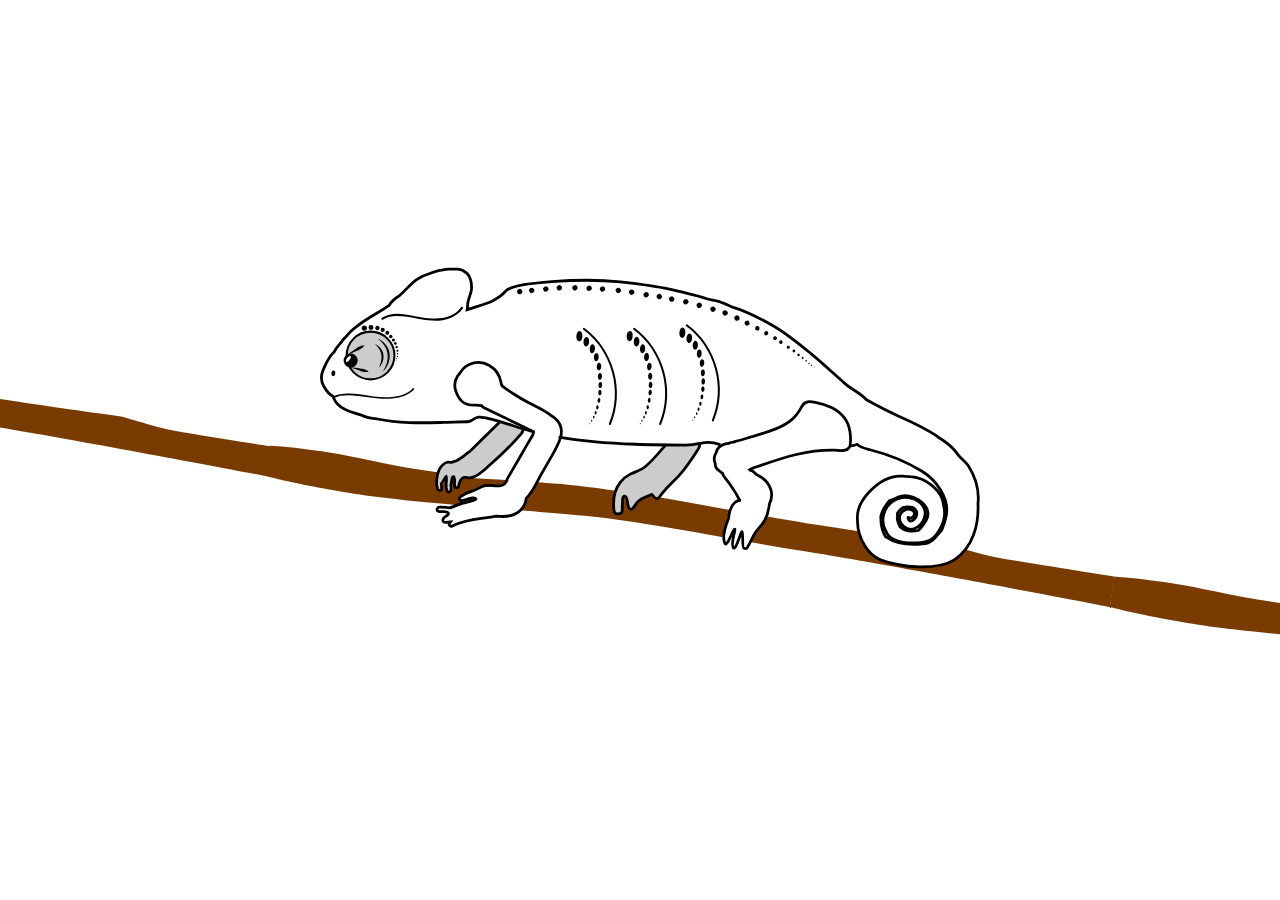
<file: index.html>
<html>
<head>
  <meta charset="UTF-8">
  <script language="javascript" type="text/javascript" src="libraries/p5.js"></script>
  <script language="javascript" type="text/javascript" src="libraries/socket.io.js"></script>
  <script language="javascript" src="libraries/p5.dom.js"></script>
  <script language="javascript" src="libraries/p5.sound.js"></script>
  <script language="javascript" src="libraries/p5.speech.js"></script>
  <script language="javascript" src="libraries/tracking-min.js"></script>
  <script language="javascript" type="text/javascript" src="sketch.js"></script>
  <!-- this line removes any default padding and style. you might only need one of these values set. -->

  <link rel="stylesheet" href="css/style.css">
</head>

<body>

    <div class="container">

    <svg xmlns="http://www.w3.org/2000/svg" width="1900" height="1300" viewBox="0 0 1900 1300" preserveAspectRatio="xMidYMid slice" id="svgContainer" class="white">

    <!-- PATTERNS -->

    <!-- Stripe Pattern -->
    <pattern  width="1080" height="1080" patternUnits="userSpaceOnUse" id="patternStripes" viewBox="0 -1080 1080 1080" style="overflow:visible;">
      <g>
        <rect y="-1080" class="st0" width="1080.1" height="1080"/>
        <g>
          <rect x="945.1" y="-1080" class="dark" width="135" height="1080"/>
        </g>
        <g>
          <rect x="675.1" y="-1080" class="dark" width="135" height="1080"/>
          <rect x="810.1" y="-1080" class="light" width="135" height="1080"/>
        </g>
        <g>
          <rect x="405" y="-1080" class="dark" width="135" height="1080"/>
          <rect x="540.1" y="-1080" class="light" width="135" height="1080"/>
        </g>
        <g>
          <rect x="135" y="-1080" class="dark" width="135" height="1080"/>
          <rect x="270" y="-1080" class="light" width="135" height="1080"/>
        </g>
        <g>
          <rect y="-1080" class="light" width="135" height="1080"/>
        </g>
      </g>
    </pattern>

    <!-- Dots Pattern -->
    <pattern  width="240" height="240" patternUnits="userSpaceOnUse" id="patternDots" viewBox="60 -300 240 240" style="overflow:visible;">
      <g>
        <rect x="60" y="-300" class="st0" width="240" height="240"/>
        <circle class="dark" cx="300" cy="-120" r="60"/>
        <circle class="light" cx="180" cy="-60" r="60"/>
        <circle class="dark" cx="60" cy="-120" r="60"/>
        <circle class="light" cx="300" cy="-240" r="60"/>
        <circle class="dark" cx="180" cy="-180" r="60"/>
        <circle class="light" cx="60" cy="-240" r="60"/>
        <circle class="light" cx="180" cy="-300" r="60"/>
      </g>
    </pattern>

    <!-- Stars Pattern -->
    <pattern  width="125.5" height="119.3" patternUnits="userSpaceOnUse" id="patternStars" viewBox="31.4 -149.2 125.5 119.3" style="overflow:visible;">
      <g>
        <rect x="31.4" y="-149.2" class="st0" width="125.5" height="119.3"/>
        <polygon class="light" points="125.5,-59.7 135.2,-40 156.9,-36.9 141.2,-21.6 144.9,0 125.5,-10.2 106.1,0 109.8,-21.6 94.1,-36.9
          115.8,-40     "/>
        <polygon class="dark" points="62.7,-59.7 72.4,-40 94.1,-36.9 78.4,-21.6 82.1,0 62.7,-10.2 43.4,0 47.1,-21.6 31.4,-36.9 53,-40
              "/>
        <polygon class="dark" points="156.9,-119.3 166.5,-99.7 188.2,-96.5 172.5,-81.3 176.2,-59.7 156.9,-69.9 137.5,-59.7 141.2,-81.3
          125.5,-96.5 147.2,-99.7     "/>
        <polygon class="light" points="94.1,-119.3 103.8,-99.7 125.5,-96.5 109.8,-81.3 113.5,-59.7 94.1,-69.9 74.7,-59.7 78.4,-81.3
          62.7,-96.5 84.4,-99.7     "/>
        <polygon class="dark" points="31.4,-119.3 41.1,-99.7 62.7,-96.5 47.1,-81.3 50.8,-59.7 31.4,-69.9 12,-59.7 15.7,-81.3 0,-96.5
          21.7,-99.7    "/>
        <polygon class="light" points="125.5,-179 135.2,-159.4 156.9,-156.2 141.2,-140.9 144.9,-119.3 125.5,-129.5 106.1,-119.3
          109.8,-140.9 94.1,-156.2 115.8,-159.4     "/>
        <polygon class="dark" points="62.7,-179 72.4,-159.4 94.1,-156.2 78.4,-140.9 82.1,-119.3 62.7,-129.5 43.4,-119.3 47.1,-140.9
          31.4,-156.2 53,-159.4     "/>
      </g>
    </pattern>

    <!-- Hearts Pattern -->
    <pattern  width="338.6" height="301.6" patternUnits="userSpaceOnUse" id="patternHearts" viewBox="0 -377 338.6 301.6" style="overflow:visible;">
      <g>
        <rect x="0" y="-377" class="st0" width="338.6" height="301.6"/>
        <g>
          <path class="dark" d="M84.6,0c-0.2-0.2-0.3-0.4-0.4-0.5c-5.3-7.4-11.4-14.2-17.9-20.6C60-27.4,53.4-33.2,46.7-39.1
            c-7.1-6.2-14.3-12.3-21.1-18.8c-3.4-3.2-6.8-6.4-9.8-9.9c-6.6-7.6-11.4-16.2-14-25.9c-1.6-5.9-2.2-11.8-1.7-17.9
            c0.8-9.6,4.6-18,11.1-25c6.3-6.8,14-11.3,23-13.3c4.5-1,9.1-1.2,13.7-0.6c14.2,1.7,27.6,10.6,34.6,23.9c0.1,0.2,0.2,0.4,0.3,0.6
            c0.8,1.2,2.5,1.2,3.3,0c0.2-0.2,0.3-0.5,0.4-0.7c4.7-8.4,11.2-14.9,19.7-19.4c4.6-2.5,9.7-3.8,14.9-4.3c11.1-1,21.2,1.5,30.3,7.9
            c8.1,5.7,13.3,13.5,16,22.9c1.6,5.7,2.1,11.5,1.6,17.5c-0.7,9-3.5,17.4-8.4,25c-2.4,3.7-5.2,7-8,10.3
            c-5.3,6.1-11.2,11.8-17.2,17.1c-6.8,6-13.7,11.9-20.6,17.9C108.1-26,101.6-20,95.5-13.5c-3,3.2-5.6,6.7-8.3,10.1
            C86.4-2.3,85.5-1.2,84.6,0z"/>
          <path class="dark" d="M254-150.8c0.2,0.2,0.3,0.4,0.4,0.5c5.3,7.4,11.4,14.2,17.9,20.6c6.3,6.2,12.9,12.1,19.6,17.9
            c7.1,6.2,14.3,12.3,21.1,18.8c3.4,3.2,6.8,6.4,9.8,9.9c6.6,7.6,11.4,16.2,14,25.9c1.6,5.9,2.2,11.8,1.7,17.9
            c-0.8,9.6-4.6,18-11.1,25c-6.3,6.8-14,11.3-23,13.3c-4.5,1-9.1,1.2-13.7,0.6C276.4-2,263-10.9,256-24.2c-0.1-0.2-0.2-0.4-0.3-0.6
            c-0.8-1.2-2.5-1.2-3.3,0c-0.2,0.2-0.3,0.5-0.4,0.7c-4.7,8.4-11.2,14.9-19.7,19.4c-4.6,2.5-9.7,3.8-14.9,4.3
            c-11.1,1-21.2-1.5-30.3-7.9c-8.1-5.7-13.3-13.5-16-22.9c-1.6-5.7-2.1-11.5-1.6-17.5c0.7-9,3.5-17.4,8.4-25c2.4-3.7,5.2-7,8-10.3
            c5.3-6.1,11.2-11.8,17.2-17.1c6.8-6,13.7-11.9,20.6-17.9c6.7-5.9,13.3-11.9,19.3-18.4c3-3.2,5.6-6.7,8.3-10.1
            C252.2-148.5,253.1-149.6,254-150.8z"/>
        </g>
        <g>
          <path class="light" d="M84.6-150.8c-0.2-0.2-0.3-0.4-0.4-0.5c-5.3-7.4-11.4-14.2-17.9-20.6c-6.3-6.2-12.9-12.1-19.6-17.9
            c-7.1-6.2-14.3-12.3-21.1-18.8c-3.4-3.2-6.8-6.4-9.8-9.9c-6.6-7.6-11.4-16.2-14-25.9c-1.6-5.9-2.2-11.8-1.7-17.9
            c0.8-9.6,4.6-18,11.1-25c6.3-6.8,14-11.3,23-13.3c4.5-1,9.1-1.2,13.7-0.6c14.2,1.7,27.6,10.6,34.6,23.9c0.1,0.2,0.2,0.4,0.3,0.6
            c0.8,1.2,2.5,1.2,3.3,0c0.2-0.2,0.3-0.5,0.4-0.7c4.7-8.4,11.2-14.9,19.7-19.4c4.6-2.5,9.7-3.8,14.9-4.3c11.1-1,21.2,1.5,30.3,7.9
            c8.1,5.7,13.3,13.5,16,22.9c1.6,5.7,2.1,11.5,1.6,17.5c-0.7,9-3.5,17.4-8.4,25c-2.4,3.7-5.2,7-8,10.3
            c-5.3,6.1-11.2,11.8-17.2,17.1c-6.8,6-13.7,11.9-20.6,17.9c-6.7,5.9-13.3,11.9-19.3,18.4c-3,3.2-5.6,6.7-8.3,10.1
            C86.4-153.1,85.5-152,84.6-150.8z"/>
          <path class="light" d="M254-301.6c0.2,0.2,0.3,0.4,0.4,0.5c5.3,7.4,11.4,14.2,17.9,20.6c6.3,6.2,12.9,12.1,19.6,17.9
            c7.1,6.2,14.3,12.3,21.1,18.8c3.4,3.2,6.8,6.4,9.8,9.9c6.6,7.6,11.4,16.2,14,25.9c1.6,5.9,2.2,11.8,1.7,17.9
            c-0.8,9.6-4.6,18-11.1,25c-6.3,6.8-14,11.3-23,13.3c-4.5,1-9.1,1.2-13.7,0.6c-14.2-1.7-27.6-10.6-34.6-23.9
            c-0.1-0.2-0.2-0.4-0.3-0.6c-0.8-1.2-2.5-1.2-3.3,0c-0.2,0.2-0.3,0.5-0.4,0.7c-4.7,8.4-11.2,14.9-19.7,19.4
            c-4.6,2.5-9.7,3.8-14.9,4.3c-11.1,1-21.2-1.5-30.3-7.9c-8.1-5.7-13.3-13.5-16-22.9c-1.6-5.7-2.1-11.5-1.6-17.5
            c0.7-9,3.5-17.4,8.4-25c2.4-3.7,5.2-7,8-10.3c5.3-6.1,11.2-11.8,17.2-17.1c6.8-6,13.7-11.9,20.6-17.9
            c6.7-5.9,13.3-11.9,19.3-18.4c3-3.2,5.6-6.7,8.3-10.1C252.2-299.3,253.1-300.4,254-301.6z"/>
        </g>
        <g>
          <path class="dark" d="M84.6-301.6c-0.2-0.2-0.3-0.4-0.4-0.5c-5.3-7.4-11.4-14.2-17.9-20.6c-6.3-6.2-12.9-12.1-19.6-17.9
            c-7.1-6.2-14.3-12.3-21.1-18.8c-3.4-3.2-6.8-6.4-9.8-9.9c-6.6-7.6-11.4-16.2-14-25.9c-1.6-5.9-2.2-11.8-1.7-17.9
            c0.8-9.6,4.6-18,11.1-25c6.3-6.8,14-11.3,23-13.3c4.5-1,9.1-1.2,13.7-0.6c14.2,1.7,27.6,10.6,34.6,23.9c0.1,0.2,0.2,0.4,0.3,0.6
            c0.8,1.2,2.5,1.2,3.3,0c0.2-0.2,0.3-0.5,0.4-0.7c4.7-8.4,11.2-14.9,19.7-19.4c4.6-2.5,9.7-3.8,14.9-4.3c11.1-1,21.2,1.5,30.3,7.9
            c8.1,5.7,13.3,13.5,16,22.9c1.6,5.7,2.1,11.5,1.6,17.5c-0.7,9-3.5,17.4-8.4,25c-2.4,3.7-5.2,7-8,10.3
            c-5.3,6.1-11.2,11.8-17.2,17.1c-6.8,6-13.7,11.9-20.6,17.9c-6.7,5.9-13.3,11.9-19.3,18.4c-3,3.2-5.6,6.7-8.3,10.1
            C86.4-303.9,85.5-302.8,84.6-301.6z"/>
          <path class="dark" d="M254-452.4c0.2,0.2,0.3,0.4,0.4,0.5c5.3,7.4,11.4,14.2,17.9,20.6c6.3,6.2,12.9,12.1,19.6,17.9
            c7.1,6.2,14.3,12.3,21.1,18.8c3.4,3.2,6.8,6.4,9.8,9.9c6.6,7.6,11.4,16.2,14,25.9c1.6,5.9,2.2,11.8,1.7,17.9
            c-0.8,9.6-4.6,18-11.1,25c-6.3,6.8-14,11.3-23,13.3c-4.5,1-9.1,1.2-13.7,0.6c-14.2-1.7-27.6-10.6-34.6-23.9
            c-0.1-0.2-0.2-0.4-0.3-0.6c-0.8-1.2-2.5-1.2-3.3,0c-0.2,0.2-0.3,0.5-0.4,0.7c-4.7,8.4-11.2,14.9-19.7,19.4
            c-4.6,2.5-9.7,3.8-14.9,4.3c-11.1,1-21.2-1.5-30.3-7.9c-8.1-5.7-13.3-13.5-16-22.9c-1.6-5.7-2.1-11.5-1.6-17.5
            c0.7-9,3.5-17.4,8.4-25c2.4-3.7,5.2-7,8-10.3c5.3-6.1,11.2-11.8,17.2-17.1c6.8-6,13.7-11.9,20.6-17.9
            c6.7-5.9,13.3-11.9,19.3-18.4c3-3.2,5.6-6.7,8.3-10.1C252.2-450.1,253.1-451.2,254-452.4z"/>
        </g>
      </g>
    </pattern>


    <g id="main-image">

      <!-- Where we apply the background fill -->
      <rect id="pattern" class="nopattern" width="3000" height="3000"/>

        <!-- Chamille's Tongue -->
    <!--   <g class="tongue">
        <line class="st17" x1="508.1" y1="576.7" x2="396.6" y2="576.7"/>
        <ellipse class="st22" cx="382" cy="577.1" rx="17.2" ry="11.2"/>
      </g> -->

      <!-- Chamille's Body Shapes -->
      <g class="chamille-entire-body">
        <path class="chamille-body" d="M1437.4,737.8c0-0.8,0-1.6,0.1-2.5c0.1-1.1,0.2-2.2,0.4-3.4c0.2-1.2,0.1-2.2-0.3-3.1c0-2.9-0.1-5.7-0.2-8.6
          c0-0.1,0-0.2,0-0.3c0-1,0-2-0.1-3c0-0.4,0-0.8-0.1-1.2c0-8.6-1.8-16.8-5.1-24.7c-1-2.5-2.2-5-3.4-7.6c0-0.6-0.2-1.3-0.6-2
          c-0.4-0.6-0.7-1.2-1.1-1.8c-1.1-2.3-2.5-4.5-4.1-6.6c0,0,0-0.1-0.1-0.1c0,0,0,0,0,0c-0.2-0.3-0.4-0.5-0.6-0.8
          c-0.3-0.4-0.7-0.7-1.2-0.9c-0.6-0.7-1.2-1.4-1.8-2.1c-1.4-1.9-2.9-3.5-4.7-5.2c0,0,0,0,0,0c-7-8.9-12.9-19.2-22.9-24.7
          c-0.5-0.3-1.1-0.4-1.6-0.5c-0.1-0.1-0.2-0.2-0.3-0.3c-4.2-3.7-8.9-7.1-13.8-9.9c-3.2-2.6-6.4-5.3-10-7.6c-4-2.6-8.6-4.1-12.8-6.2
          c-3.7-1.8-7.1-3.5-11.3-3.3c-3.2-1.9-6.4-3.8-9.7-5.5c-0.9-0.5-1.7-0.7-2.6-0.7c-0.7-1.1-1.7-2-3-2.5
          c-12.9-4.4-24.9-10.3-36.2-17.9c-1.3-0.9-2.5-1-3.6-0.8c-2.4-3.3-6-5.4-9.5-7.5c-3-1.8-6.1-3.3-9.2-4.9c-1.6-1.4-3.3-2.8-5.1-4.1
          c-4.1-2.9-8.3-4.9-12.2-8.2c-3.6-3.1-6.5-6.7-9.9-9.9c-2.8-2.6-6.2-3.9-8.9-6.4c-0.9-1.1-1.7-2.1-2.6-3.1c-1.1-1.2-2.3-1.7-3.6-1.6
          c-1-1-2-1.9-3-2.9c-0.1-0.4-0.2-0.8-0.5-1.2c-2.1-4.3-5.7-7.3-9.8-9.8c-1-0.6-2-0.8-2.9-0.7c-4.7-4.7-9.4-9.4-14.3-13.9
          c-12.7-11.6-26.4-22.2-40.7-31.7c-25.9-17.1-54.7-30.6-84.8-38.6c-0.4-0.4-0.8-0.7-1.3-1c-5.5-2.2-12.5-5.2-18.8-4.8
          c-4.9-2.1-10.1-3.1-15.3-4.4c-6.3-1.6-12.3-4.2-18.6-5.9c-5.8-1.5-11.7-2.6-17.6-3.7c-3.5-0.7-7.2-1.1-10.8-1.8
          c-0.2-0.1-0.4-0.2-0.7-0.3c-2.9-0.7-5.6-1.7-8.7-2c-0.9-0.1-1.6,0.1-2.1,0.6c-3.5-0.7-6.9-1.6-10.4-2.4c-2.6-0.6-5.2-1.1-7.9-1.4
          c-3.6-0.5-7.5-0.2-10.8-2c-1.7-0.9-3.3-0.3-4.3,0.9c-10.5-1.1-20.9-2.8-31.3-4.3c-10.9-1.5-22-0.3-32.9-0.8
          c-11-0.5-21.8-0.9-32.8-0.2c-5.4,0.3-10.9,0.8-16.3,1.2c-5.8,0.4-12.3,2-18.1,1.1c-1.5-0.2-2.6,0.3-3.3,1.2c-3.8-0.4-8,1-11.7,1.5
          c-5.3,0.8-10.6,1.2-15.8,2.1c-5.1,0.8-10.1,1.9-14.9,3.9c-3.6,1.5-8.5,3.5-10.3,7.2c-0.1,0.2-0.2,0.4-0.2,0.7
          c-3.6,2.8-7.1,5.8-11.2,8.1c-7.3,4.1-16.2,8.2-24.5,10.1c-0.8-0.5-1.8-0.7-3-0.4c-5.4,1.5-10.4,3.1-15.1,5.6
          c0.3-4.3,0.3-8.7,0.5-13c0.5-2.1,0.7-4.2,0.8-6.3c0.1-0.1,0.2-0.3,0.3-0.4c0,0,0,0,0,0c0,0,0-0.1,0-0.1c1.7-2.4,2.8-5.1,3.1-7.9
          c1.1-3.8,1.4-7.8-0.1-11.3c-0.1-4.4-2.3-8.6-5.4-11.9c-2.1-2.9-5.2-5.5-9.5-7.5c-0.5-0.2-1-0.4-1.5-0.4c-1.8-0.8-3.8-1.3-5.9-1.3
          c-3.4,0-7.4,0.4-10.7,1.8c-6.1-0.6-13,1.6-18.5,3.1c-7.1,2-13.9,5.1-20.5,8.3c-6.2,3-11.1,7-15.8,12.1c-4.3,4.7-8.8,9.2-12.8,14.1
          c-3.1,1.5-6.1,3.2-9.1,4.8c-3.3,1.9-7.2,4.2-8.2,8.1c-0.2,0.8,0,1.7,0.4,2.4c-0.8,0.6-1.5,1.2-2.4,1.8c-6.8,4.5-14.7,7.6-21.7,11.8
          c-6.5,4-13.4,8.3-18.8,13.8c-0.3,0.3-0.5,0.5-0.8,0.8c-2.9,2-5.7,4.1-8.5,6.3c-3.7,2.9-7.5,6-9.2,10.5c-1,1-1.9,2.1-2.9,3.2
          c-5.6,5.3-10.9,11.2-15.6,17.3c-5.5,7.2-9.6,14.9-13.5,23.1c-3.9,8.2-5.6,16.2-1.4,24.7c0.3,0.6,0.6,1,1,1.3
          c1.1,4.8,3.2,9.4,6.6,13.5c1.9,2.2,4.3,2.7,6.5,2c2.2,9,13.5,15.8,21.4,19.1c5.7,2.4,11.6,4.3,17.4,6.3c3.6,1.2,6.7,4.5,10.1,2.7
          c1.8,0.9,3.7,1.8,5.6,2.4c1.6,0.5,3.3,1,4.9,1.1c1.2,0.1,2.3-0.2,3.4-0.3c1,0.2,2,0.3,3.1,0.2c0.4,0,0.8-0.1,1.1-0.4
          c6.7,1.6,13.6,2.9,20.5,3c0.3,1.1,1.5,1.6,2.6,1.4c0.4-0.1,0.8-0.3,1-0.6c5.5,2.9,12.1,2.4,18.2,2v-0.1c0.9-0.1,1.6-0.5,2.2-1
          c7.2,1.2,14.4,2.2,21.6,2.8c12.3,1,25.5,1.6,37.7-1.1c2.3-0.5,4.6-1.3,6.9-2.3c0.6,0.3,1.4,0.5,2.1,0.5c2.2,0.1,4.5-0.5,6.7-0.8
          c2.3,0.2,4.5,0.1,6.7-0.2c0.5,0,1.1-0.1,1.6-0.2c3.2-0.5,6-1.7,8.9-3c1.4-0.6,2.4-1.5,3.2-2.5c2.1,0,4.3-0.1,6.4-0.2
          c1.2,2.2,3.2,4,5.5,4.4c2.3,0.4,4.7,0.7,7,0.8c1.2,0.2,2.4,0.4,3.6,0.3c2-0.1,3.9-0.5,5.7-1.4c0.3,0.2,0.7,0.2,1,0.1
          c0.3,0-0.1,0,0.2,0c0.1,0,0.8,0,0.5,0c0.2,0,0.5-0.1,0.7-0.1c2.1,0.9,4.2,1.8,6.4,2.7c0.5,0.3,1,0.6,1.6,0.9
          c0.6,0.4,1.2,0.5,1.6,0.4c0.1,0,0.2,0.1,0.4,0.1c0,0,0,0,0,0c-0.1-0.1-0.1-0.1-0.2-0.2c0,0,0,0,0,0c1.7,1.1,3.4,1.8,5.3,2.5
          c5,1.9,10.4,2.9,15.6,4.3c1.8,0.5,2.4-2.1,0.7-2.7c-5.1-2-10-4.1-15.1-6c-4.2-1.5-7.8-4.7-12-5.8c0,0-0.1,0-0.1,0
          c-0.4-0.6-0.8-1.1-1.2-1.7c-0.3-0.4-0.4-0.7-0.4-1c-0.1,0-0.1-0.1-0.2-0.1c-1.2-0.5-2.4-1.1-3.7-1.7c-0.4,0-0.8-0.1-1.2-0.3
          c-1.5-0.7-2.9-1.5-4.3-2.4c-0.6-0.3-1.3-0.6-1.9-0.9c-3.3-1.6-6.5-2.9-9.4-5c-1.7-0.6-3.5-1-5.2-1.2c-1.3-0.2-2.4-1-2.5-2.4
          c-2.6,0.2-5.3,1-7.9,0.9c-1.6-0.1-3.1-0.4-4.5-1c-2.4-0.1-4.8-0.7-7.1-1.9c-5.6-3-10.4-8.2-13.5-13.7c-4.5-8.1-4.2-19.2,0.5-27.4
          c1.2-3.2,3-6.2,5.3-9.1c0.5-0.6,1-0.8,1.6-0.8c4-4.5,9.7-7.8,14.5-8.4c0.5-0.1,0.9,0,1.2,0.2c2.1-1.2,4.3-2.1,6.6-2.4
          c1.2-0.2,2.1,0.4,2.7,1.3c1.6,0,3,0.2,4.1,0.7c2.3,0.1,4.5,0.7,6.6,1.7c1.4,0,2.8,0.1,4.1,0.3c2.1,2.4,5.1,4.2,7.3,6.6
          c0.7,0.7,1.3,1.5,1.8,2.3c0.1,0.2,0.2,0.4,0.3,0.6c0.7,1.1,1.5,2.1,2.3,3.1c0.5,0.6,0.9,1.2,1.5,1.7c0,0,0,0,0.1,0
          c0.7,1.9,1.2,4,1.3,6.2c0,0.6-0.2,1.1-0.5,1.5c0,0.1,0.1,0.2,0.1,0.3c0.1,0.2,0.2,0.4,0.2,0.5c0.1,0,0.2,0,0.3,0
          c0.7-0.2,1.4,0,2.1,0.4c0,0.4,0,0.8,0.2,1.2c0.1,0.3,0.2,0.7,0.3,1c0,0,0,0.1,0,0.1c0.3,5.1,2.9,7.8,6.6,10.7
          c0,0.1-0.1,0.1-0.1,0.2c0.4,0.2,0.7,0.5,1.1,0.7c0,0,0.1,0,0.1-0.1c0,0,0.1,0,0.1,0.1c2.6,2,6.2,4.6,9.5,4.3c1.6,1.4,3.1,3,4.5,4.6
          c0.5-0.3,1.1-0.4,1.7-0.4c0.1-0.2,0.3-0.4,0.5-0.6c1.2,1.2,2.7,2,4.2,2.7c1.6,0.9,3.3,1.8,4.8,2.8c0.9,1,1.7,2.1,2.4,2.9
          c1.9,1.9,3.9,2.6,6.3,3.5c5.8,2.3,11.3,5.6,16.9,8.6c0.5,0.5,1,1,1.5,1.6c0.5-0.1,1-0.1,1.5,0.2c0-0.1,0-0.2,0-0.3
          c0.6,0.2,1.3,0.1,1.8,0c0.9,0.4,1.7,0.9,2.4,1.3c0.9,0.9,1.7,2,2.5,3c1.8,2.1,3.9,3.8,6.1,5.5c2.3,1.8,6.5,4.1,9.1,7
          c0.9,1.9,1.8,3.8,2.6,5.5c0,0,0,0,0.1,0c0.1,0.1,0.1,0.2,0.2,0.3c0.4,3.3,0.6,6.6,0.9,9.9c0.1,0.8-0.2,1.4-0.6,1.8
          c0,0.1,0,0.3,0,0.4c0,0.8,0.1,1.5,0.1,2.3c0,0.3,0,0.6-0.1,0.8c0.7,0.9,1.9,1.5,3,1.6c6,0.6,12.1,1.5,18.1,2.2
          c5.7,0.7,11.7,1,17.3,2.4c5.1,1.2,9.2,2.1,14.6,1.9c6.3-0.2,12.5,0,18.6,1.1c1.5,0.3,2.7,0.1,3.7-0.4c1.6,0.4,3.2,0.6,4.9,0.6
          c3.9,0.1,7.9-0.1,11.8,0c3.3,0,6.6-0.2,9.9-0.2c0.7,0,1.4,0,2-0.1c1.4,1.2,3.5,1.6,5.4,1.3c1.6-0.2,3.3-0.7,5.2-1c0,0,0.1,0,0.1,0
          c1.2,1,2.9,1.6,4.7,1.4c2.3-0.2,4.3-1.1,6.7-1.1c2.8,0,5.6,0.1,8.4,0.2c3,0,6,0,9,0c2.4,1.5,5.2,1.7,8.2,0.2c0,0,0.1,0,0.1,0
          c0.5,0,1,0,1.5,0c0.8,1.3,2.4,2.2,4,1.9c9,1.4,18.8-0.8,27.6-2c10.3-1.4,21.1-3.8,31.5-2.1c1.2,0.2,2.3,0.1,3.2-0.2
          c1.7,1,3.9,1,6.1,0.4c0.1,0.2,0.3,0.4,0.4,0.5c-0.4,2.4,2.1,4.5,4.3,3.2l0,0c3.1-2,6-2.5,9.5-3.1c4.4-0.7,8.8-1.8,13.2-2.9
          c8-2,15.9-4.5,23.7-7c7.8-2.5,15.6-4.9,23.4-7.5c3.8-1.2,7.9-2.4,11.4-4.3c1.4-0.8,2.7-1.8,3.9-2.7c2-1.5,4.2-2.5,6.4-3.8
          c0.4-0.2,0.7-0.5,1-0.8c6-2.6,11.1-7.6,15.5-12c2.9-2.8,5.7-5.8,7.4-9.5c1.7-3.7,3.9-9,8.8-8.5c1.8,0.2,3.1-0.7,3.9-2
          c16.1,4,32.2,8.5,45.8,18.2c0.1,0.1,0.1,0.2,0.2,0.3c0.3,0.5,0.6,1.1,1,1.6c0.2,0.3,0.4,0.6,0.6,0.8c6.9,10.9,12.7,23.3,10.5,36.5
          c-0.7,4.1,3.3,8.1,7.4,5.7c2-1.2,6.6,2.8,8.5,3.6c3.4,1.4,7,2.1,10.6,3c7.6,2,15.2,4,22.7,6.2c1,0.3,1.9,0.2,2.8-0.1
          c0.1,0,0.1,0.1,0.2,0.1c0.9,0.4,1.7,0.7,2.7,0.9c0.3,0.1,0.7,0.1,1,0.2c6,2.6,12,5.4,17.9,8.3c1,0.5,2,0.7,2.9,0.6
          c0.2,0.2,0.4,0.4,0.7,0.6c1.3,0.9,2.7,1.6,4.1,2c1.2,0.5,2.4,1.1,3.5,1.7c2.2,1.3,4,3,6.1,4.3c4.3,2.7,8.8,5,13.1,7.7
          c8.1,5,15.5,10.8,21.5,18.2c-0.1,1.8,0.4,3.7,1.6,5.6c1.6,2.4,3.3,4.9,5,7.3c2.5,5.3,3.1,11.5,3.2,17.4c-1.1-4-3.2-7.9-5.9-11.1
          c-1.8-4.9-3.6-9.8-7.7-13.1c-4.8-3.8-10-8.1-15.9-10c-0.6-0.2-1.2-0.2-1.7-0.2c-7.2-3.8-15.4-6.3-23.4-6.7
          c-5.2-0.2-10.4,0.8-15.5,0.9c-4.1,0.1-8.2,2.3-11.8,4.3c-12.3,3.9-23.7,14-31.4,23c-6.1,7.2-9.6,15.9-11.8,25.1
          c-1.1,4.5-2.7,10.1-1.6,14.6c0.7,2.8,2,5.3,3.2,7.9c0.1,0.2,0.2,0.4,0.3,0.6c0.7,1.5,1.2,3.1,1.5,4.8c0.1,0.6,0.1,1.2,0.3,1.8
          c0.2,0.9,0.1,4.1,0.9,4.4c3.3,10.8,10.4,20.8,19.7,26.9c1.6,2.6,4.6,1.7,7.7,2.9c0.9,0.3,1.8,0.6,2.7,0.9c1.3,1.1,3,2,5.1,2.6
          c6.5,1.9,13.3,3.5,20.1,4.5c0.2,0.2,0.4,0.3,0.6,0.5c0.6,0.4,1.3,0.6,1.9,0.8c3.6,1.4,6.7,1.7,10.9,1.8c2.5,0,4.9,0.9,7.4,1.2
          c3,0.3,6.1,0.2,9.2,0.1c9.6-0.3,18.7-0.8,27.8-3c1,0.4,2.1,0.5,3.4,0.1c1.3-0.4,2.4-0.9,3.5-1.5c8.7-3.8,17.7-6.9,24.5-14
          c3.8-1.8,6.8-5.2,9.1-9.5c1.9-3.4,3.6-7.1,5.1-10.8c0.2-0.2,0.3-0.4,0.4-0.6c2.2-3.6,2.8-7.6,3.7-11.5c0.4-1.3,0.7-2.6,1-3.8
          c0.1-0.3,0.3-0.7,0.5-1c3.2-6.7,3.6-14.3,4.3-21.6C1438.2,739.5,1438,738.6,1437.4,737.8z"/>
        <path class="back-foot" d="M777,617.3c-8.2-1.6-14.6-4.4-22.9-5.4c-1-2.2-5.9-0.2-8.3,1.6c-9.6,7.2-17.5,14.7-25.3,22.5
          c-4,4-9,7.9-12.8,12.5c-4,2.9-5.5,7-9.6,9.8c-3.3,2.3-6.6,4.6-10.1,6.5c-3.6,2-7.5,3.1-11.3,4.7c-0.4,0.2-0.8,0.4-1.2,0.5
          c-0.5-0.2-2.2-2.7-2.8-2.5c-2.3,0.5-4.7,1.7-6.6,2.9c-0.9,0-0.4,2.3-1.1,3.2c-0.7,1-1.4,2.1-2.1,3.2c-0.2,0.3-0.4,0.6-0.6,0.9
          c-0.1,0.2-0.2,0.5-0.3,0.7c-1.2,2.4-2.3,4.9-3,7.5c-0.2,0.6-0.2,1.1,0,1.5c-1.4,3.7-2.2,7.6-2.2,11.7c0,0.3,0,0.5,0.1,0.7
          c0,0.1,0,0.3,0,0.5c0.1,0.8,0.2,1.7,0.2,2.5c0,0.5,0.3,1,0.6,1.2c0.3,1.3,0.6,2.5,0.9,3.8c0.4,2.2,3.8,1.3,3.3-0.9
          c-0.1-0.6-0.2-1.2-0.3-1.8c-0.2-1.6-0.2-3.1,0.1-4.7c0.1-0.2,0.2-0.4,0.3-0.6c1-2.6,2.4-5,4-7.3c0.7-0.9,1.3-1.8,2-2.7
          c0.5,0.1,1.1,0,1.7-0.4c0.1-0.1,0.1-0.1,0.2-0.1c0.8,6.6,1.3,13.2,1.5,19.8c0.1,3.5,5.4,3.5,5.4,0c0-0.9-0.1-2.4-0.2-4.1
          c0-0.8-0.1-1.6-0.1-2.4c-0.3-5.8-0.2-13,3.2-14.3c0.3-0.1,0.5-0.2,0.8-0.2c0.9,0.4,1.8,1,2.7,1.7c0.2,2.2-1.3,5.9-1.6,7.2
          c-0.6,2.5-0.7,4.9,0.3,7.3c1,2.4,5.4,3.3,5.8,0c0.5-3.3,0.8-7.2,3.1-9.8c2.3-2.7,5.8-3.5,9-4.3c6.4-1.4,12.2-2.8,17.7-6.7
          c5.9-4.2,11.3-9.3,16.7-14.1c1.1-1,2.2-2,3.3-3c1.8,0.7,4.1,0.3,5.5-1.9c1.8-2.8,3.6-5.5,5.6-8.1c0.6-0.5,1.2-1.1,1.8-1.6
          c0.8-0.1,1.6-0.4,2.4-1.1c4.5-4.4,8.9-8.9,13-13.6c3.3-3.7,7.1-7.6,9.5-12c1.2-1.2,2.4-2.3,3.5-3.5
          C781,622.2,780.2,617.9,777,617.3z"/>
        <path class="back-foot" d="M1029.8,643.2c-0.1,0.1-0.1,0.1-0.1,0.2c-0.6-0.5-1.4-0.8-2.3-0.6c-0.3,0-0.7,0.1-1,0.1c0,0,0,0,0,0
          c0,0,0,0,0,0c-5.3,0.7-10.6,1.5-15.9,1.7c-5.6,0.2-11.3-0.5-16.9-0.1c-0.7,0.1-1.4,0.3-1.9,0.7c-0.1-0.1-0.2-0.1-0.3-0.2
          c-2.2-1.4-4.7,0.4-5,2.6c-1.3,0.9-2.5,2.1-3.5,3.5c-0.5,0.7-0.9,1.3-1.4,2c-4.3,4.5-8.6,9.2-12.6,14c-0.1,0.2-0.3,0.3-0.4,0.5
          c-4.4,3.7-9,7.1-13.9,9.9c-7.5,4.3-18.6,6.6-24.3,13.6c-1.9,1-3.7,2.2-5.3,3.7c-4.2,4.1-7,9.8-9.3,15.1c-0.3,0.6-0.3,1.3-0.2,1.8
          c-0.6,1-1.1,2-1.3,3.2c-0.2,0.8,0,1.4,0.4,1.9c-1.3,4.3-1.4,9.1-1.1,13.6c-2.1,2-3.1,5.2-2,7.9c1.5,3.4,5.1,4.2,8.4,3.9
          c0.2,0,0.4-0.1,0.7-0.2c1.4,0.4,2.9-0.6,2.9-2.2c0-4.2,0.2-8.4,0.4-12.6c0.1-3.4,0-7,1.4-10.1c0,0,0,0,0.1,0
          c1.8-0.3,3.6,0.1,5.3,0.2c-0.7,2.6-0.5,5.2,0.6,7.9c0.1,0.3,0.2,0.5,0.4,0.7c0.7,2.5,1.1,5.1,1.3,7.8c0.2,3.6,5.6,4.7,6.5,0.9
          c0.1-0.3,0.2-0.7,0.3-1c0.7-0.2,1.4-0.7,1.9-1.4c1.7-2.3,3.3-4.5,5-6.8c0.1-0.1,0.2-0.1,0.3-0.2c3.8-3.5,8.1-6.3,13-8.2
          c2-0.7,4-1.3,6-1.8c3.2-0.7,3.8-1.1,4.3,1.4c-0.7,2.5,2.5,4.9,4.9,2.9c9.1-7.6,16.9-16.1,23.6-25.7c0.2-0.1,0.4-0.3,0.6-0.5
          c0.3-0.1,0.6-0.3,0.9-0.5c5.5-4.3,8.9-9.8,12.5-15.4c0.8-0.9,1.5-1.8,2.2-2.7c3.1-1.5,4.9-6.1,6.3-9.1c0.8-1.1,1.7-2.2,2.4-3.3
          c2.4-3.6,4.7-7.4,7-11.1c2-1.1,3.7-2.5,4.2-5.1C1035.3,643.5,1031.9,640.7,1029.8,643.2z"/>
        <path class="front-foot" d="M835.6,622.9c0-0.9,0.1-1.7,0-2.6c-0.1-0.8-0.5-1.6-0.9-2.3c-0.5-0.9-1.1-1.9-1.8-2.6c-0.3-1.1-0.6-2.1-1.1-3
          c-0.8-1.5-1.9-2.6-3-3.4c-1.4-2.2-3.1-4.2-5.2-5.9c-1-0.8-2.2-1.1-3.2-1c-2.6-2-5.3-3.7-7.3-5c-5.9-3.8-12.7-7.6-19.7-10.2
          c-6.1-3.7-11.9-7.8-17.9-11.5c-3.4-2.1-7.2-3-10.6-5c-0.7-0.4-1.4-0.9-2-1.4c-2.3-2.8-4.7-5.4-7.3-7.9c-1.6-1.6-3.4-1.9-5-1.4
          c-1.5-2.5-2.8-5-3.7-7.7c-0.1-0.3-0.3-0.6-0.4-0.9c-0.2-11.7-8.9-22.5-20.1-25.9c-26.8-8.1-55.2,26.4-36.3,49.6
          c0.6,0.7,1.3,1.2,2,1.5c0.3,1,0.7,1.9,1.2,2.7c3.7,5.8,12.7,7,18.9,6.5c1.4-0.1,2.8-0.4,4.1-0.9c0.4,0.2,0.9,0.3,1.4,0.3
          c4.3-0.5,10,3.7,13.7,5.8c3.8,2.1,7.6,4.2,11.4,6.2c7.9,4.1,15.6,8.6,23.3,13.1c7.2,4.3,14.5,8.1,22.3,11.3c2.5,1,6.1,2.1,7.9,4.4
          c0.4,0.5,0.7,1,0.9,1.7c-0.3,0.6-0.5,1.3-0.8,2c-1.1,2.5-2.6,4.7-4,7c-3.5,5.8-6.6,11.9-10,17.8c-6.4,11-14.1,21.4-18.9,33.2
          c-1.1,1.5-2.1,3-3.1,4.5c-0.6,0.5-1.1,1.3-1.4,2.2c-1.2,1.9-2.3,3.9-3.3,5.9c-1.9-1-4.7-0.8-6,1.4c-1,1.6-2.3,2.3-3.7,2.3
          c-1-0.4-2.1-0.5-3.1-0.6c-0.7,0-1.3,0.2-1.7,0.4c-1.5-0.3-3.3,0-4.9,0.4c-0.5-0.2-1.1-0.4-1.6-0.5c-5.2-1.3-10.2-0.6-14.6,2.6
          c-0.2,0.1-0.4,0.3-0.5,0.4c-0.3-0.2-0.7-0.4-1.1-0.4c-1.4-0.3-2.5,0.5-3.7,1.2c-2.7,1.5-5.5,2.8-8.4,4.1c-0.2,0.1-0.3,0.2-0.5,0.3
          c-1.3,0.3-2.6,0.8-3.9,1.5c-1.5,0.9-3.1,2.1-4.8,3.1c-1,0.4-1.9,0.8-2.8,1.3c-0.2,0.1-0.4,0.1-0.6,0.2c-0.3,0.1-0.5,0.3-0.7,0.4
          c-0.4,0.2-0.8,0.4-1.2,0.6c-2.2,1-0.7,4.6,1.9,3.5c0.5-0.2,0.9-0.4,1.4-0.6c1,0,1.8-0.3,2.4-0.9c0.2-0.1,0.3-0.1,0.5-0.2
          c1.6-0.3,3.3-0.5,4.3-1c0.3-0.1,0.5-0.2,0.7-0.4c1.6-0.3,3.2-0.5,4.7-0.5c0.4,0.3,0.9,0.6,1.6,0.6c0.7,0,1.4,0,2.1,0
          c0.1,0,0.2,0.1,0.3,0.1c0.5,0.2,1.4,0.5,2.3,0.8c-0.1,0.6-0.5,1.3-0.7,1.8c-0.3,0.7-0.4,1.4-0.5,2.1c-5.5-0.7-11.5,2.2-16.8,3.4
          c-6.4,1.5-12.9,4.7-18.8,7.6c-0.3,0.1-0.4,0.3-0.6,0.5c-0.6-0.2-1.2-0.3-1.9-0.1c0.4-0.1-2.4-1-2.8-1.1c-1.7-0.4-2.8-0.1-4.6,0
          c-1.9,0.1-4,0-5.8,0.5c-0.5,0-1-0.1-1.5-0.1c-2.3-0.9-2.4,3.9,0,2.9c0.1,0,0.2-0.1,0.3-0.1c3.8,1.4,8.2-0.4,12.1,1.3
          c0.1,0.7,0.4,1.3,0.9,1.8c0.6,0.6,1.2,1,1.9,1.3c-0.2,0.3-0.3,0.6-0.4,0.8c-1,0.7-1.6,1.8-1.5,3c-0.1,0-0.2,0.1-0.3,0.2
          c-2.6,1.5-4.5,2.1-6.1,4.9c-1.3,2.1,1.2,4.2,3.2,3.2c0,0,1.4-0.5,2.9-1.1c0.3,0.3,0.6,0.5,1,0.6c0.6,1,1.2,2,1.8,3
          c-0.4,1.7,1.6,3.8,3.3,2.5c0.1-0.1,0.2-0.2,0.4-0.3c0.6,0.2,1.3,0.1,1.9-0.4c0.9-0.7,1.9-1.3,2.9-1.9c0.5,0.3,1.2,0.4,1.8,0.2
          c3.2-0.6,6.2-2.9,9.1-4.3c0.4-0.2,0.9-0.4,1.3-0.6c0.7,0.4,1.7,0.6,2.7,0.2c5-2.2,10.9-3.1,16.7-3.8c0.8,0,1.7-0.1,2.6-0.3
          c2.4-0.3,4.9-0.5,7.1-0.8c8.3-1.1,17.4-3.3,25.7-1.3c1.2,0.3,2.2,0,2.9-0.6c3.1,0.2,6.3-0.2,9.3-1.1c8.8-2.5,15.5-9,19.1-17.3
          c1.9-4.5,3.3-9.1,6.2-13.1c2.7-3.8,5.9-7.2,8.5-11c3.9-5.6,7.8-12.6,9.5-19.7c2.7-3.9,5.3-8,7.4-12.4c2-4,4.3-7.3,7-10.8
          c1.9-2.4,3.6-5.1,4.1-8.1c1.7-1.4,3.3-2.9,4.5-4.5c3.3-4.6,5.2-10,5.9-15.6c0.3-2.7,0.2-5.5-0.3-8.1
          C835.3,623.8,835.6,623.4,835.6,622.9z"/>
        <path class="front-foot" d="M1252.7,632.3c-0.2-1.2-0.4-2.4-0.8-3.6c0-0.2,0-0.5,0-0.8c-0.2-2.7-0.7-5.2-1.6-7.7
          c-0.6-3.1-1.1-6.2-2.5-9.2c-2.4-5.5-7.2-8.8-11-13.2c-0.6-0.7-1.4-0.9-2.1-0.7c-5.9-5-13.5-9.6-21.2-10.8c-0.6-1.6-2-3-3.8-2.9
          c-1.3,0.1-2.7,0-4,0.1c-0.2,0-0.4,0-0.6,0.1c-0.8-0.3-1.6-0.4-2.5-0.3c-0.3-0.1-0.6-0.2-0.9-0.3c-1.5-1.1-3.5-1.2-5.1-0.4
          c-0.4-0.1-0.8-0.1-1.2,0c-1.5-0.3-3.1,0-4.3,1.1c-0.3,0.1-0.7,0.2-1,0.4c-2.2,0.3-4.3,1.8-5,4.3c0,0.1,0,0.2-0.1,0.3
          c-0.1,0.3-0.2,0.6-0.3,1c-2.7,2.6-4.1,6-5.9,9.1c-1.6,1.6-3.2,3.2-4.1,5.2c-1.8,1.5-3.7,3.1-5.5,5c-6.2,5.7-13.6,8.5-21.3,11.7
          c-6.6,2.7-13,5.7-19.7,8.2c-0.8-0.5-1.8-0.7-2.8-0.6c-8.9,1.5-18.1,4.7-26.7,8.1c-0.4,0-0.9,0.1-1.3,0.3l-5.9,2.6
          c-0.1,0-0.1,0.1-0.2,0.1c-0.3-0.1-0.7-0.3-1-0.3c-0.7-0.1-1.4-0.1-2.2,0.1c-1.2,0.3-2.3,0.8-3.4,1.4c-0.6,0.2-1.1,0.4-1.7,0.5
          c-0.4-0.1-0.8-0.1-1.2-0.1c-5.6,0.5-11.1,1.9-14.9,5.4c-0.7,0.2-1.5,0.5-2.2,1.1c-2.5,2.2-4.2,4.9-5.1,8c-0.3,0.4-0.5,0.9-0.6,1.5
          c-1,3.7-1.1,7.3-0.7,11.1c0,0,0,0.1,0,0.1c0,0,0,0,0,0c0,0.4,0.1,0.8,0.1,1.2c0.1,1,0.6,1.8,1.2,2.3c0.3,1.8,0.8,3.5,1.5,5.2
          c2.5,5.6,8.4,7.2,11.4,12.1c-0.4,1.4,0,3,1.3,4.3c2.2,2.1,4.3,4.2,6.3,6.4c0.7,0.8,1.5,1.2,2.3,1.4c0.3,0.3,0.5,0.6,0.7,1
          c0.7,1.8,1.4,3.6,2.2,5.4c0.7,1.5,1.7,3.5,2.9,5c0.9,2.9,2.2,5.8,4,8.8c0.2,0.3,0.3,0.5,0.5,0.7c0.4,0.7,0.8,1.3,1.2,2
          c-3.3,1.2-6.5,4.1-8.6,6.8c-4.2,5.1-5.9,11.3-5.5,17.7c-2.1,2.7-3.7,5.8-3,9.1c-1.2,2.3-2.4,4.7-2.8,7.4c0,0.1,0,0.1,0,0.2
          c-1.4,4.4-3.8,13.3-2.5,16.7c-0.1,0.8-0.1,1.7-0.1,2.6c0.1,2.8,4.3,2.8,4.4,0c0-0.8,0-1.6,0-2.4c1.4-1.4,2.2-3.7,2.9-5.3
          c1.7-3.8,3.2-7.7,5.1-11.4c0.3-0.1,0.7-0.3,1-0.4c0,0,0.1,0,0.1,0c0,0,0,0,0.1,0c0.6,1,1.5,1.6,2.7,1.5c-0.2,0.8-0.5,1.5-0.7,2.3
          c-2,6.4-3.4,12.9-3.1,19.7c0.1,2.7,4.3,3.5,4.9,0.7c0.7-3.3,1.4-6.6,2.2-9.9c0.3-0.2,0.5-0.4,0.7-0.6c1.6-2.2,2.8-4.8,3.8-7.4
          c1.1-0.7,2-1.8,2.7-3.1c0.1,1.4,0,2.8-0.2,4.2c-0.8,4.8,0.5,8.2,1.8,12.8c0,0.1,0.1,0.2,0.1,0.4c-0.2,1.3-0.4,2.7-0.4,4
          c-0.1,3.5,4.8,3.7,5.7,0.8c0,0,0,0,0,0c0.1-0.7,0.2-1.5,0.4-2.2c1.3-0.4,2.4-1.4,2.9-3c1.9-6.1,5.4-10.2,8.3-15.7
          c1-1.9,2.1-4,3.2-6.1c3.8-3.6,8-7.4,8.8-12.4c1.8-2.6,3.2-5.3,4.4-8.3c2-5.2,2.4-10.9,3.3-16.3c0.6-0.6,1.1-1.4,1.3-2.4
          c1.2-5.8,1.1-11.4-0.5-17.2c-0.3-1.2-0.9-2-1.7-2.6c-3.7-10.8-15.7-14.1-23.5-21.5c-0.2-0.2-0.5-0.4-0.8-0.6
          c-0.6-1.7-0.7-3.1,0.7-4.6c0.6-0.6,0.9-1.3,1-2c0.2,0,0.3-0.1,0.5-0.1c0.7,0.2,1.6,0.2,2.4-0.2c0.3-0.2,0.7-0.3,1.1-0.5
          c9.2-2.1,18.2-4.9,27.1-8.1c5.4-2,11-2.6,16.4-4.2c5.9-1.8,11.7-4,17.5-6.1c0.5-0.2,0.9-0.4,1.2-0.7c0.8,0.2,1.8,0.4,2.8,0.4
          c4,0.1,8.3-0.5,12.3-1c2.3-0.3,4.8-1,6-3.1c0.2,0,0.3,0.1,0.5,0.1c0,0,0,0.1,0,0.1c0.1,0,0.2,0,0.4-0.1c0.3,0,0.6,0,0.9-0.2
          c1.3-0.3,2.6-0.7,4-0.9c1.7-0.2,3.3,0.1,5-0.4c0.3-0.1,0.5-0.2,0.8-0.3c2,0,4.1,0.1,6.1,0c4.3,0,8.6-0.1,12.9-0.2c0.5,0,1,0,1.6,0
          c0.5,0.5,1,0.9,1.7,1.3c4.3,2.5,9.2,1.5,12.8-1.3c0.7-0.2,1.3-0.6,1.7-1.3c0.1-0.1,0.2-0.3,0.2-0.4c0.8-0.3,1.5-0.8,2-1.5
          c0.8-0.5,1.5-1.3,1.8-2.3C1253.8,640.4,1253.2,636.2,1252.7,632.3z"/>
      </g>

      <!-- Random Branch -->
      <g class="branch">
        <path class="st18" d="M703.4,724.5c2.2-0.6,4.7-1.2,6.8-2.2c0.2-0.1,0.8-0.6,1.4-1c0,0-0.1,0-0.1,0c-1.7-0.2-3.5,0-5.2,0.2
          c-2.6,0.3-6.6,1.1-8.1,1.9c-5.7,2.9-10.5-5.2-5-8.6c15.2-9.5,33.3-11.7,50.7-13.7c6.5-0.8,11.4-4.6,17-7.3
          c-20.2-1.7-42.6-1.9-65.8-4.7c-4.4,2.4-7,9.9-7.1,15c-0.1,6.5-6.8-5.8-7.4-12.2c-0.1-1-2,6.4-2.5,6.5c-0.1,0-0.1,0-0.2,0
          c0.7,2,1.2,4.1,1.4,6.1c0.5,6.4-9.5,6.4-10,0c-0.1-0.9,0.7-10.8-0.8-10.8c-0.2,0-3.8,6.7-3.8,8c-0.2,5.5-7,8.4-8.2,2.7
          c-1.2-5.9-1.6-17,3.3-21.9c-33.1-4.6-66.9-10.3-98.7-17.4C477.6,646.5,416,643.8,416,643.8l-6.8,43.8c0,0,67.3,17.9,162.6,30.4
          c30.3,4,73.5,8.1,118.9,12C694.4,727.1,698.8,725.8,703.4,724.5z"/>
        <path class="st18" d="M1080.1,736.8c-39-7.1-78.5-14.5-121.1-21.3c-4.6,2.9-10.1,4.6-13.9,8.6c-3.6,3.8-6,8.6-9.6,12.4
          c-1.2,1.2-2.2-13-4.8-19.1c-1.3-3.1-4.8,0.5-5.4-0.2c-1.8-2.2-2.2,16.8-1.8,20.3c0.7,5.7-8.4,6.6-9.8,1.3c-2.5-9.3-0.3-18.4,1-27.7
          c0.1-1,0.5-1.8,1.1-2.3c-38.5-5.6-73.8-9.9-100.8-11.3c-4.5-0.2-9.4-0.5-14.4-0.9c0,0.8-0.2,1.7-0.7,2.4c-6,8.2-9.9,17.5-15.1,26.2
          c-2.6,4.4-5.3,8.7-9.1,11.8c53.8,4.4,100.9,8.2,121.8,10.9c58.1,7.5,113.5,17.5,172.5,28.2c0-7.6,3.6-17.6,6-26
          C1077.6,744.8,1077,740.5,1080.1,736.8z"/>
        <path class="st18" d="M1475,807c-19.9-3.2-38.9-8.4-54.9-13.1c-6.4,12.7-20.6,19.3-34.3,22c-39.7,8-112.3,1.6-120.3-48.7
          c-43.3-6.3-82.4-12.3-104.5-16.3c-8.7-1.6-18.4-3.3-28.8-5.2c-4,14.5-18.8,22.5-23.9,36.5c-0.1,0.2-0.2,0.5-0.3,0.7
          c27,4.8,53.8,9.4,80,13.5c108.8,16.9,441,80.3,441,80.3l6.8-43.8C1635.8,833,1551.5,819.4,1475,807z"/>
        <path class="st18" d="M289.4,624.3c-41.4-6.7-78.6-21.7-94-23.5C175,598.5,57.8,581.8-2.8,572c0.8,13.8,2,27.6,2.6,41.4
        c0.9,0.1,1.8,0.3,2.7,0.4c108.8,16.9,441,80.3,441,80.3l6.8-43.8C450.2,650.4,365.9,636.8,289.4,624.3z"/>
        <path class="st18" d="M1920.5,876.9c-45.5-5.2-95.1-12.6-140.4-22.7c-83.2-18.5-144.8-21.2-144.8-21.2l-6.8,43.8
        c0,0,67.3,17.9,162.6,30.4c33.1,4.3,81.5,8.8,131.3,13.1C1920.7,905.9,1920.5,891.4,1920.5,876.9z"/>
      </g>

      <!-- Chamille's Outline -->
      <g class="outline">
        <path class="st19" d="M987.4,642.9c-4.9,5-12.9,14.7-17.7,19.6c-5,5.2-10,10.7-16.2,14.5c-5.7,3.5-12.1,5.2-18.1,8.2
          c-5.7,2.8-10.4,6.9-14.2,12c-8,10.8-10.3,24.4-9,37.5c0,1.1,0.1,2.3,0.4,3.4c1.6,6.3,12.5,5.2,11.7-1.6c-0.1-0.7,0.6-13.6,0.5-14.3
          c0.1-0.9-0.2-6.6,4-5.4c4.4,1.3,2.1,18.7,7.6,19c4.9,0.3,7.3-10,13-13.3c3.1-1.8,6.2-3.3,9.4-4.8c1.7-0.8,3.5-1.7,5.3-2.4
          c0.8-0.4,1.6-0.9,2.5-1c0.3,0,0.6-0.2,0.8,0c6,7.7,7.9,7.6,11.2,2.8c8.1-11.9,19.5-21,29-31.6c9.9-11,18-23.5,25.9-35.9
          c3-4.6,4.2-8.9-0.2-8.4"/>
        <path class="st19" d="M1254.1,644.1c4.2-0.6,4.8,0.1,8.8-2.2c0.2,0,0.5,0,0.7,0c4.4,4.5,13.3,6.4,18.6,7.7
          c26,6.6,51.7,16.7,74.6,30.8c20.8,12.8,40.4,38.5,35.6,64.2c-1.2,6.4-3.3,12.6-5.5,18.6c-0.3,0.7-0.5,1.4-0.8,2.1
          c-3.4,4.1-6.9,8.2-10.5,12.1c-0.9,0.9-1.8,1.9-2.7,2.8c-2.5,1.6-5,3.2-7.7,4.5c-3.4,0.9-7.4,0.9-10.7,1.2
          c-17,1.2-34.3-0.3-48.7-10.2c-0.4-0.3-0.9-0.5-1.3-0.7c-5.5-8.6-6.8-18.7-6.7-28.8c0.1-0.6,0.3-1.2,0.4-1.9
          c1.6-6.2,4.7-11.8,8.8-16.9c1-1.2,2-2.6,3.2-4.1c0.2,0,0.3,0,0.5-0.1c6-1.6,11-5.6,17.2-6.7c5.6-1,11.5-0.2,16.9,1.7
          c2.7,1,5.6,2.4,8.3,4.3c0,0,0,0.1,0.1,0.1c0.9,1.2,2,2,3.1,2.3c5.4,4.5,9.5,10.5,9.7,17c0.1,6.2-3.6,12-7.2,16.7
          c-1.8,2.3-3.7,5-6,6.7c-0.5,0.4-1.1,0.7-1.8,1c-8.3,1.9-19.1,0.9-25.2-5c-2.6-4.7-4.8-11-4.1-15.4c0.1-0.8,0.1-1.5,0-2.2
          c0-0.2,0.1-0.5,0.1-0.7c0.1-0.6,0.1-1.1,0.1-1.6c2-3.5,4.9-6.4,8.3-8.5c0.8-0.2,1.7-0.4,2.5-0.5c3.5-0.6,7-0.4,10.5,0.3
          c1.2,0.6,2.4,1.4,3.5,2.4c5,4.3,3.7,12.1-1.4,15.8c-1.9,1.4-4.5,2.4-6.6,0.8c-0.7-0.5-2.3-4.8-1.3-4.3c6.8,3.6,12.8-6.7,6-10.3
          c-6.4-3.4-14.1-0.9-17.3,5.7c-3,6.4-0.1,13.9,5.2,18c12.7,10.1,28.6-3,30.3-16.6c1.3-10.2-4.7-17.9-13-22.1
          c-0.5-0.4-1.2-0.7-1.9-0.9c-0.1,0-0.1,0-0.2-0.1c-4.6-1.9-9.7-2.9-14.5-2.6c-14.6,0.8-27.1,11.1-30.3,25.5
          c-1.8,8-0.4,16.4,3.6,23.2c6.1,17.8,34.5,17.6,49.7,16.6c9.5-0.6,17.3-4,23.1-11.7c5.6-7.4,10.2-16.4,11.5-25.7
          c0.7-5.6,0.3-11.2-1.1-16.5c-0.5-4.1-1.3-8-3.2-12.1c-3.1-6.6-8.1-12.2-13.8-16.8c-9.6-7.6-19.9-12-31.5-12.4
          c-2-0.3-3.9-0.5-5.8-0.5c-1.2-0.2-2.4-0.3-3.6-0.3c-19-1.8-36.7,9.1-49.6,22.8c-6.9,7.4-13,16-15.6,25.9c-1.5,5.5-1.7,11-1.2,16.5
          c-0.1,12,3.8,24.1,10.3,35c5.4,9.1,12.9,16.5,22.8,20.6c7.5,3.1,16.1,5.4,24.6,6.5c10.3,2.5,21,3.6,31.7,3.7
          c17.2,0.2,35.5-0.6,50.4-10.2c26.8-17.3,35.6-50.8,34.2-81.4c2-18.7-3.8-38.2-13.7-54c-3.1-4.9-7-8.1-11.2-12
          c-3.9-3.6-6.6-8.4-10.3-12.3c-6.6-7-14.5-12.6-22.7-17.6c-0.4-0.6-1-1.2-1.7-1.6c-17.5-11.9-37.1-20.8-56.5-29.3
          c-15.5-6.8-30.2-14.7-45-22.9c-7.2-8.9-21.9-15.5-29.7-22.3c-16.9-14.7-32.8-29.8-50-44c-17.4-14.3-34.5-28.7-54-40
          c-19.4-11.2-39.5-21.8-61-28c-3.7-1.1-10.3-5.1-14-6c-5.9-3.3-16.1-3.7-23-6c-12.6-4.3-29.1-7.7-42-11c-27.6-7-54-10-82-13
          c-54.6-5.9-153.9,0.4-165,13c-15,17-33.7,19.3-56,27c0.3-1.3,0.7-8.7,1-10c1-7,4.2-12.5,5-18c1.5-11.2-2.5-21-6-24
          c-6.9-5.9-8.4-5.6-15.7-6.5c-2,0-8.8-0.3-10.8,0c-2.3,0.3-7.8,1-10,1.5c-2.5,0.2-15.1,3.9-17.5,4.8c-21.3,5.8-27.7,17.4-44,32.2
          c-6.2,3.8-12,9-14.7,13.8c-13.5,9.7-33.7,19.4-46.3,30.2c-6.1,4.2-11.2,9.5-16,15c-1.7,1.9-4.9,4.7-6,7c-2,2-3.1,3.9-5,6
          c-2,2.2-4.9,6.4-6,9c-8.5,7.7-11.2,15.6-16,26c-3.6,8-3.6,16.1,1,24c2.4,4.1,8.2,11.8,13,14c0.5,1.7,2.9,6.4,4,8
          c3.6,5.5,11.9,10.5,18,13c5.3,2.2,12.6,4.3,18,6c7.3,3.7,15.8,5.6,24,6c32.8,6.6,62.8,5.7,96,5c11.9-0.2,23-1.2,35-1
          c5.7,0.1,10.2-7.3,16-6.8c1.3,0.1,2.5,0.3,3.8,0.4c0.2,0,0.4,0,0.6,0c3.3,0.6,6.6,1.1,9.9,1.8c21.6,4.8,40.3,12.9,61.8,18.5"/>
        <path class="st19" d="M832.4,631.4c37.5,6.7,73.1,9,111.2,10.3c23.8,0.8,47.6,1,71.5,1.2c25,0.2,27-8.6,50.8-0.7"/>
        <path class="st19" d="M830.2,607c-2.9-3.3-6.5-5.8-10.3-8c-8.3-6.8-19.1-11.4-28.6-16.2c-8.5-4.3-16.8-9.1-24.8-14.4
          c-4-2.6-7.9-5.4-11.8-8.2c-1.3-1-3-2-4-3.3c-1.3-1.6-1.1-2.6-1.5-4.8c-3.9-21.1-25.7-35-45.9-25.6c-0.4,0.2-0.8,0.4-1.2,0.7
          c-6.2,2.2-9,6.8-13,12.8c-0.5,0.8-3,3.1-3,4c-5.6,8.4-3.5,19.9,1.4,28.8c2.8,5.1,7.3,9.2,12.8,11.1c5.8,2.1,11.4,1.1,17.3,1.5
          c1.2,0.1,2.4,0.2,3.6,0.5c0.9,1.2,2,2.2,3.5,2.9c13.1,6.4,26.2,12.8,39.4,19.2c6.6,3.2,13.1,6.4,19.7,9.6c3.2,1.6,6.4,3.1,9.6,4.7
          c0.6,0.3,2.4,1.5,2.9,1.6c0,0,0,0.1,0,0.1c-0.2,1.3-0.6,2.6-1.1,3.8c-1.1,2.7-2.8,5.2-4.3,7.7c-3.6,6.2-7.2,12.3-10.7,18.5
          c-7.2,12.3-14.3,24.7-21.5,37c-0.6,1.1-1.1,2.2-1.3,3.3c-1,3.7-3,5.7-8.5,7.2c-7.5,1.5-15.5-1.5-22.8,0.1
          c-7.3,1.7-8.7,4.4-18.8,7.9c-5.9,1.8-11.6,4.5-16.7,8.2c-3.1,2.2-0.4,7,3,5.1c1.3-0.7,2.8-0.9,3.8-0.9s1.6-0.5,2.5-0.8
          c2.5-0.7,5.2-1.5,7.9-1.9c1.8,0.2,4.6-0.3,5.4,1.6c0.2,1-1.7,1.4-3.8,2c-0.9,0.3-3,1-4.3,1.4c-10.1,1.8-20,5.1-29.4,9.4
          c-1.3,0.3-3.3-0.6-5.1-0.7c-3-0.3-6.1-0.3-8.9-0.3c-0.3,0-0.5-0.1-0.8-0.1c-1.2-0.3-2.2,0.2-2.9,0.9c-1.7,1.4-1.6,4.4,1,5.2
          c5.1,1.4,13.4-1.7,14.4,3.3c0,1-0.8,1.9-1,2c-3.5,2.3-6,2.4-7.1,6.9c-0.4,1.7,0.9,3.9,2.9,3.8c2.7-0.2,5.3-0.5,8-0.7
          c-0.3,0.4-0.6,0.8-1,1.2c-2.3,2.5,0.6,6.3,3.6,4.7c19.6-10.5,42.2-10.2,63.6-14.4c12.8,1.7,26.1,1,35.7-9.1
          c4.6-4.8,6.9-10.6,7.6-16.7c2.2-1.9,4-4.3,5.7-6.8c1.5-1.8,2.8-3.7,4-5.7c3.8-6.6,7.3-13.3,10.8-20.1c6-10.4,11.9-20.8,17.9-31.1
          C832.1,641,844,622.8,830.2,607z"/>
        <path class="st19" d="M748.3,609c0,0-3.8,3.6-4.5,4.3c-9.1,8.9-18.2,17.8-27.3,26.7c-4.3,4.2-8.7,8.5-13,12.7
          c-0.3,0.1-0.6,0.2-0.9,0.4c-5.8,4.2-11.9,10.2-18.6,12.8c-2.3,0.9-4.5,1.4-6.7,2c-1.5-0.2-3-0.5-4.5-0.4c-4.5,0.3-7.3,3.3-10.1,6.6
          c-6.1,7.3-6.5,15.8-6.5,25.2c0,0,0,0,0,0c0,0,0,0,0,0c0.1,0.6,0.1,1.7,0.3,1.9c0.1,0.1,0.1,1.2,0.2,1.4c0.5,1.4,0.7,1.6,0.8,3
          c0.3,3.8,6.3,3.8,6,0c-0.2-2-0.3-4.1-0.4-6.2c0.3,0.1,6.4-11.9,6.7-11.8c1.8,0.6,0.1,10.6,0.1,12.6c0,2.8,0.5,6.2,1.2,8.4
          c1.1,3.3,5.5,2.5,5.8-0.8c0.3-2.3,0.9-3.2,0.2-5.1c0.3-0.3-0.6-1.7-0.5-2.2c0.1-0.5,0.3-0.8,0.6-1.1c0.2-0.1,1.4-10,1.6-10.1
          c0.7-0.1,1.5-0.8,2.2-0.9c0.3,0.1,1,3.9,1.3,4.1c0.4,0.3-0.6,7.2-0.2,7.3c0,0.6,0,1.2,0.1,1.8c0.1,3.2,5.2,4.2,5.8,0.8
          c1-5,2.3-12,8.4-12.7c2.7-0.3,5.3,0.6,8.1,0.4c1.9-0.2,3.8-0.7,5.6-1.4c8.7-3.4,15.9-11,22.9-17c16.4-14.1,31.9-29.1,45.9-45.6
          c1.4-1.7,2.4-5.5,2.4-5.5"/>
        <path class="st19" d="M1253.3,623.6c-2.3-15.3-12.4-27.5-25.9-34.5c-7.6-3.9-15.9-6.3-24.2-7.9c-7.5-1.4-14.9-2.4-19.1,5.4
          c-4.1,7.6-8.2,13.9-14.8,19.5c-6.8,5.8-15,10.1-23.3,13.4c-19,7.6-39.3,12.6-59,18.4c-0.6,0.2-1.1,0.4-1.5,0.7
          c-1.4-0.1-2.8,0-4.2,0.5c-1.1,0.4-2.2,0.9-3.4,1.4c-2,0.2-4,0.6-5.9,1.1c-6.2,1.8-10.8,6.6-11.9,12.1c-3,4.5-4.1,9.8-1.4,15.9
          c-0.3,4.7,2.4,8.6,6.4,10.9c1.3,1.3,2.8,2.4,4.3,3.4c0.1,1.3,0.6,2.7,1.6,3.8c6.2,7.6,11.8,15.5,16.9,23.9c2.1,3.4,3.7,7.2,6,10.4
          c0,0.3,0.1,0.5,0.1,0.6c-0.7,0.1-1.5,0.3-2.2,0.6c-1.8,0.6-3.3,1.5-4.7,2.7c-5.2,4.2-7.4,11-8.4,17.4c-0.3,1.7-0.5,3.5-0.7,5.2
          c-4.6,11.5-10.3,27.3-5.3,36.6c3.2,5.9,11.8-21.9,14.5-20.6c0.7,1-7.4,25-1.5,27.3c3.4,1.4,10.1-25.1,11.9-23.8
          c1.3,0.7-0.2,23.1,2.4,23.9c4.8,1.5,3.9,0.6,6-2.8c4-6.5,6.5-13.9,10.9-20.2c4.1-5.9,9.7-10.7,13.2-17c3.4-6.1,5.2-12.9,6.2-19.7
          c0.2-1.2,0.4-2.4,0.5-3.6c3.1-6.6,4.5-13.7,2.3-21c-2.9-9.7-10.7-17.2-19.7-21.5c-0.4-0.2-0.8-0.4-1.2-0.6c-1.6-1.5-3.2-3-4.8-4.5
          c-1.2-1.1-2.5-1.6-3.8-1.7c-0.4-0.3-0.7-0.5-1.1-0.8c1-0.6,1.9-1.2,3-1.6c4-1.7,8.3-3,12.4-4.4c17.1-6,34.3-11.8,52-16
          c18.1-4.3,36.4-6.5,55-6.2c6.7,0.1,17.4,2.9,21.6-4.2c1.7-2.8,1.5-6.6,1.6-9.8C1254.2,632,1253.9,627.8,1253.3,623.6z"/>
        <path d="M509.5,536.6C509.5,536.6,509.5,536.6,509.5,536.6c-0.6-1.5-3.4-2.1-4.4-0.5c-0.9,1.5-1.1,3-0.7,4.5c0,0.3,0,0.6,0,0.8
          c0.1,1.8,3.4,2.8,4.5,1c0.8-1.4,1.2-2.8,1-4.3C510.1,537.7,509.9,537.1,509.5,536.6z"/>
        <path d="M869.7,473.7c-1.6-1.1-3.1,1.5-1.5,2.6c41.1,29.9,57.1,88.7,37,135.4c-0.8,1.8,1.8,3.3,2.6,1.5
          C928.6,564.9,912.2,504.7,869.7,473.7z"/>
        <path d="M691.8,443.6c-12.3,18.1-36.6,18.2-56,15c-18.4-3-41.7-10.9-58.7,0.5c-1.6,1.1-0.1,3.7,1.5,2.6c10.3-6.9,23.2-5.7,34.9-4
          c11.7,1.8,23.2,4.7,35,5.4c17,1.1,35.7-3.2,45.8-18C695.4,443.5,692.8,442,691.8,443.6z"/>
        <circle cx="551.8" cy="473.8" r="3.8"/>
        <circle cx="561.4" cy="473" r="3.5"/>
        <ellipse transform="matrix(0.5905 -0.807 0.807 0.5905 -148.609 654.6292)" cx="570.8" cy="473.8" rx="3.2" ry="3.2"/>
        <circle cx="578.3" cy="476.5" r="3"/>
        <circle cx="598.1" cy="521.1" r="0.5"/>
        <circle cx="598.8" cy="518.2" r="0.8"/>
        <circle cx="599.6" cy="514.8" r="1"/>
        <circle cx="599.8" cy="511" r="1.2"/>
        <circle cx="599.6" cy="506.6" r="1.5"/>
        <circle cx="598.5" cy="501.4" r="1.8"/>
        <circle cx="596.5" cy="496.1" r="2"/>
        <circle cx="593.8" cy="491.2" r="2.2"/>
        <circle cx="590" cy="486.2" r="2.5"/>
        <ellipse transform="matrix(0.6349 -0.7726 0.7726 0.6349 -157.7337 627.4985)" cx="585.1" cy="480.6" rx="2.8" ry="2.8"/>
        <path d="M866.1,489.2c-1.3,3.6-4.1,4.9-6.1,2.9c-2-2-2.6-6.5-1.3-10.1c1.3-3.6,4.1-4.9,6.1-2.9
          C866.9,481.1,867.5,485.6,866.1,489.2z"/>
        <path d="M875.9,497c-1.2,3.4-3.8,4.6-5.7,2.7c-1.9-1.8-2.4-6.1-1.2-9.4c1.2-3.4,3.8-4.6,5.7-2.7C876.6,489.4,877.2,493.6,875.9,497
          z"/>
        <path d="M877.6,506.5c-0.7-3.2,0.2-7.1,2.2-8.6c2-1.5,4.2-0.1,4.9,3.1c0.7,3.2-0.2,7.1-2.2,8.6S878.3,509.8,877.6,506.5z"/>
        <path d="M889.8,518.7c-1.1,2.9-3.3,3.9-4.9,2.3c-1.6-1.6-2.1-5.2-1-8.1c1.1-2.9,3.3-3.9,4.9-2.3
          C890.4,512.2,890.9,515.8,889.8,518.7z"/>
        <path d="M878.2,612.5c-0.2,0.5-0.5,0.7-0.8,0.4c-0.3-0.3-0.3-0.9-0.2-1.3c0.2-0.5,0.5-0.7,0.8-0.4
          C878.3,611.4,878.4,612,878.2,612.5z"/>
        <path d="M881,608.5c-0.3,0.7-0.8,1-1.2,0.6s-0.5-1.3-0.3-2c0.3-0.7,0.8-1,1.2-0.6C881.2,606.8,881.3,607.7,881,608.5z"/>
        <path d="M884.2,603.5c-0.4,1-1.1,1.3-1.6,0.8s-0.7-1.7-0.3-2.7c0.4-1,1.1-1.3,1.6-0.8S884.5,602.6,884.2,603.5z"/>
        <path d="M887.1,597.4c-0.4,1.2-1.4,1.6-2,1c-0.7-0.7-0.9-2.2-0.4-3.4c0.4-1.2,1.4-1.6,2-1C887.4,594.7,887.6,596.2,887.1,597.4z"/>
        <path d="M889.9,589.8c-0.5,1.4-1.6,2-2.4,1.2c-0.8-0.8-1-2.6-0.5-4c0.5-1.4,1.6-2,2.4-1.2C890.2,586.6,890.5,588.4,889.9,589.8z"/>
        <path d="M892.4,580c-0.6,1.7-1.9,2.3-2.8,1.4s-1.2-3-0.6-4.7c0.6-1.7,1.9-2.3,2.8-1.4S893,578.3,892.4,580z"/>
        <path d="M894.1,569.1c-0.7,1.9-2.2,2.6-3.3,1.6s-1.4-3.5-0.7-5.4c0.7-1.9,2.2-2.6,3.3-1.6S894.8,567.2,894.1,569.1z"/>
        <path d="M894.9,558.3c-0.8,2.2-2.4,2.9-3.7,1.8c-1.2-1.2-1.6-3.9-0.8-6.1c0.8-2.2,2.4-2.9,3.7-1.8
          C895.4,553.4,895.7,556.1,894.9,558.3z"/>
        <path d="M894.6,546.1c-0.9,2.4-2.7,3.3-4.1,1.9c-1.4-1.3-1.7-4.3-0.9-6.7c0.9-2.4,2.7-3.3,4.1-1.9
          C895.1,540.7,895.5,543.7,894.6,546.1z"/>
        <path d="M891.8,534.5c-1.7,1.1-3.5-0.3-4.1-3s0.4-6,2.1-7.1c1.7-1.1,3.5,0.3,4.1,3C894.5,530.3,893.5,533.4,891.8,534.5z"/>
        <path d="M942.3,473.6c-1.6-1.1-3.1,1.5-1.5,2.6c41.1,29.9,57.1,88.7,37,135.4c-0.8,1.8,1.8,3.3,2.6,1.5
          C1001.2,564.8,984.8,504.6,942.3,473.6z"/>
        <path d="M938.8,489.1c-1.3,3.6-4.1,4.9-6.1,2.9c-2-2-2.6-6.5-1.3-10.1c1.3-3.6,4.1-4.9,6.1-2.9C939.5,481,940.1,485.5,938.8,489.1z
          "/>
        <path d="M948.5,496.8c-1.2,3.4-3.8,4.6-5.7,2.7c-1.9-1.8-2.4-6.1-1.2-9.4c1.2-3.4,3.8-4.6,5.7-2.7
          C949.2,489.2,949.8,493.5,948.5,496.8z"/>
        <path d="M950.2,506.4c-0.7-3.2,0.2-7.1,2.2-8.6c2-1.5,4.2-0.1,4.9,3.1c0.7,3.2-0.2,7.1-2.2,8.6S951,509.6,950.2,506.4z"/>
        <path d="M962.4,518.5c-1.1,2.9-3.3,3.9-4.9,2.3c-1.6-1.6-2.1-5.2-1-8.1c1.1-2.9,3.3-3.9,4.9-2.3C963,512.1,963.5,515.7,962.4,518.5
          z"/>
        <path d="M950.8,612.3c-0.2,0.5-0.5,0.7-0.8,0.4c-0.3-0.3-0.3-0.9-0.2-1.3c0.2-0.5,0.5-0.7,0.8-0.4
          C950.9,611.2,951,611.8,950.8,612.3z"/>
        <path d="M953.6,608.3c-0.3,0.7-0.8,1-1.2,0.6c-0.4-0.4-0.5-1.3-0.3-2c0.3-0.7,0.8-1,1.2-0.6C953.8,606.7,953.9,607.6,953.6,608.3z"
          />
        <path d="M956.8,603.4c-0.4,1-1.1,1.3-1.6,0.8s-0.7-1.7-0.3-2.7s1.1-1.3,1.6-0.8C957,601.2,957.2,602.4,956.8,603.4z"/>
        <path d="M959.7,597.3c-0.4,1.2-1.4,1.6-2,1c-0.7-0.7-0.9-2.2-0.4-3.4c0.4-1.2,1.4-1.6,2-1C960,594.5,960.2,596.1,959.7,597.3z"/>
        <path d="M962.6,589.6c-0.5,1.4-1.6,2-2.4,1.2c-0.8-0.8-1-2.6-0.5-4c0.5-1.4,1.6-2,2.4-1.2C962.9,586.4,963.1,588.2,962.6,589.6z"/>
        <path d="M965,579.8c-0.6,1.7-1.9,2.3-2.8,1.4c-1-0.9-1.2-3-0.6-4.7c0.6-1.7,1.9-2.3,2.8-1.4S965.7,578.2,965,579.8z"/>
        <path d="M966.7,568.9c-0.7,1.9-2.2,2.6-3.3,1.6s-1.4-3.5-0.7-5.4s2.2-2.6,3.3-1.6S967.4,567,966.7,568.9z"/>
        <path d="M967.5,558.1c-0.8,2.2-2.4,2.9-3.7,1.8s-1.6-3.9-0.8-6.1c0.8-2.2,2.4-2.9,3.7-1.8S968.3,555.9,967.5,558.1z"/>
        <path d="M967.2,545.9c-0.9,2.4-2.7,3.3-4.1,1.9c-1.4-1.3-1.7-4.3-0.9-6.7c0.9-2.4,2.7-3.3,4.1-1.9
          C967.7,540.5,968.1,543.6,967.2,545.9z"/>
        <path d="M964.5,534.4c-1.7,1.1-3.5-0.2-4.1-3c-0.5-2.8,0.4-6,2.1-7.1c1.7-1.1,3.5,0.3,4.1,3C967.1,530.1,966.2,533.3,964.5,534.4z"
          />
        <path d="M1018.4,468.6c-1.6-1.1-3.1,1.5-1.5,2.6c41.1,29.9,57.1,88.7,37,135.4c-0.8,1.8,1.8,3.3,2.6,1.5
          C1077.3,559.8,1060.9,499.6,1018.4,468.6z"/>
        <path d="M1014.9,484.1c-1.3,3.6-4.1,4.9-6.1,2.9c-2-2-2.6-6.5-1.3-10.1c1.3-3.6,4.1-4.9,6.1-2.9
          C1015.6,476,1016.2,480.5,1014.9,484.1z"/>
        <path d="M1024.7,491.9c-1.2,3.4-3.8,4.6-5.7,2.7c-1.9-1.8-2.4-6.1-1.2-9.4c1.2-3.4,3.8-4.6,5.7-2.7
          C1025.4,484.3,1025.9,488.5,1024.7,491.9z"/>
        <path d="M1026.3,501.4c-0.7-3.2,0.2-7.1,2.2-8.6s4.2-0.1,4.9,3.1c0.7,3.2-0.2,7.1-2.2,8.6S1027.1,504.6,1026.3,501.4z"/>
        <path d="M1038.6,513.6c-1.1,2.9-3.3,3.9-4.9,2.3s-2.1-5.2-1-8.1c1.1-2.9,3.3-3.9,4.9-2.3C1039.2,507.1,1039.6,510.7,1038.6,513.6z"
          />
        <path d="M1026.9,607.4c-0.2,0.5-0.5,0.7-0.8,0.4c-0.3-0.3-0.3-0.9-0.2-1.3c0.2-0.5,0.5-0.7,0.8-0.4
          C1027,606.3,1027.1,606.9,1026.9,607.4z"/>
        <path d="M1029.8,603.3c-0.3,0.7-0.8,1-1.2,0.6c-0.4-0.4-0.5-1.3-0.3-2c0.3-0.7,0.8-1,1.2-0.6S1030,602.6,1029.8,603.3z"/>
        <path d="M1032.9,598.4c-0.4,1-1.1,1.3-1.6,0.8s-0.7-1.7-0.3-2.7c0.4-1,1.1-1.3,1.6-0.8C1033.1,596.3,1033.3,597.5,1032.9,598.4z"/>
        <path d="M1035.8,592.3c-0.4,1.2-1.4,1.6-2,1c-0.7-0.7-0.9-2.2-0.4-3.4c0.4-1.2,1.4-1.6,2-1C1036.1,589.6,1036.3,591.1,1035.8,592.3
          z"/>
        <path d="M1038.7,584.7c-0.5,1.4-1.6,2-2.4,1.2c-0.8-0.8-1-2.6-0.5-4c0.5-1.4,1.6-2,2.4-1.2C1039,581.4,1039.2,583.2,1038.7,584.7z"
          />
        <path d="M1041.1,574.9c-0.6,1.7-1.9,2.3-2.8,1.4s-1.2-3-0.6-4.7c0.6-1.7,1.9-2.3,2.8-1.4C1041.5,571.1,1041.8,573.2,1041.1,574.9z"
          />
        <path d="M1042.8,564c-0.7,1.9-2.2,2.6-3.3,1.6c-1.1-1.1-1.4-3.5-0.7-5.4c0.7-1.9,2.2-2.6,3.3-1.6S1043.6,562.1,1042.8,564z"/>
        <path d="M1043.6,553.1c-0.8,2.2-2.4,2.9-3.7,1.8c-1.2-1.2-1.6-3.9-0.8-6.1c0.8-2.2,2.4-2.9,3.7-1.8
          C1044.1,548.3,1044.4,551,1043.6,553.1z"/>
        <path d="M1043.3,541c-0.9,2.4-2.7,3.3-4.1,1.9c-1.4-1.3-1.7-4.3-0.9-6.7c0.9-2.4,2.7-3.3,4.1-1.9
          C1043.8,535.6,1044.2,538.6,1043.3,541z"/>
        <path d="M1040.6,529.4c-1.7,1.1-3.5-0.3-4.1-3c-0.5-2.8,0.4-6,2.1-7.1c1.7-1.1,3.5,0.3,4.1,3
          C1043.2,525.1,1042.3,528.3,1040.6,529.4z"/>
        <ellipse transform="matrix(0.8955 -0.445 0.445 0.8955 -106.3531 389.4586)" cx="776.3" cy="421.2" rx="3.8" ry="3.8"/>
        <ellipse transform="matrix(0.8955 -0.445 0.445 0.8955 -103.766 396.9806)" cx="793.6" cy="419.5" rx="3.8" ry="3.8"/>
        <ellipse transform="matrix(0.8955 -0.445 0.445 0.8955 -100.7511 405.8203)" cx="814" cy="417.5" rx="3.8" ry="3.8"/>
        <ellipse transform="matrix(0.8955 -0.445 0.445 0.8955 -97.9357 414.3148)" cx="833.5" cy="415.7" rx="3.8" ry="3.8"/>
        <ellipse transform="matrix(0.8955 -0.445 0.445 0.8955 -95.5679 424.4012)" cx="856.1" cy="415.7" rx="3.8" ry="3.8"/>
        <ellipse transform="matrix(0.8955 -0.445 0.445 0.8955 -93.727 433.5764)" cx="876.6" cy="416.4" rx="3.8" ry="3.8"/>
        <ellipse transform="matrix(0.8955 -0.445 0.445 0.8955 -92.1951 442.2667)" cx="895.9" cy="417.5" rx="3.8" ry="3.8"/>
        <ellipse transform="matrix(0.8955 -0.445 0.445 0.8955 -90.7006 452.6363)" cx="918.7" cy="419.5" rx="3.8" ry="3.8"/>
        <ellipse transform="matrix(0.8955 -0.445 0.445 0.8955 -89.7934 461.5005)" cx="938" cy="422" rx="3.8" ry="3.8"/>
        <ellipse transform="matrix(0.8955 -0.445 0.445 0.8955 -89.2862 471.1629)" cx="958.9" cy="425.8" rx="3.8" ry="3.8"/>
        <ellipse transform="matrix(0.8955 -0.445 0.445 0.8955 -88.4695 479.8918)" cx="977.9" cy="428.4" rx="3.8" ry="3.8"/>
        <ellipse transform="matrix(0.8955 -0.445 0.445 0.8955 -88.2713 488.2378)" cx="995.8" cy="432.1" rx="3.8" ry="3.8"/>
        <ellipse transform="matrix(0.8955 -0.445 0.445 0.8955 -87.8015 497.741)" cx="1016.2" cy="435.9" rx="3.8" ry="3.8"/>
        <ellipse transform="matrix(0.8955 -0.445 0.445 0.8955 -88.058 506.8979)" cx="1035.6" cy="441" rx="3.8" ry="3.8"/>
        <ellipse transform="matrix(0.8955 -0.445 0.445 0.8955 -88.498 516.274)" cx="1055.4" cy="446.6" rx="3.8" ry="3.8"/>
        <ellipse transform="matrix(0.8955 -0.445 0.445 0.8955 -89.0486 524.6784)" cx="1073" cy="452" rx="3.8" ry="3.8"/>
        <ellipse transform="matrix(0.8955 -0.445 0.445 0.8955 -90.5978 533.0824)" cx="1090.1" cy="459.5" rx="3.8" ry="3.8"/>
        <ellipse transform="matrix(0.8955 -0.445 0.445 0.8955 -92.3003 540.3336)" cx="1104.7" cy="466.8" rx="3.5" ry="3.5"/>
        <ellipse transform="matrix(0.1697 -0.9855 0.9855 0.1697 462.2195 1496.9843)" cx="1119.5" cy="474.2" rx="3.2" ry="3.2"/>
        <ellipse transform="matrix(0.8955 -0.445 0.445 0.8955 -95.9401 554.1246)" cx="1132.3" cy="481.4" rx="3" ry="3"/>
        <ellipse transform="matrix(0.8955 -0.445 0.445 0.8955 -110.8632 590.0816)" cx="1201.4" cy="531.2" rx="0.5" ry="0.5"/>
        <ellipse transform="matrix(0.8955 -0.445 0.445 0.8955 -109.7498 588.1577)" cx="1197.8" cy="527.8" rx="0.8" ry="0.8"/>
        <ellipse transform="matrix(0.8955 -0.445 0.445 0.8955 -108.7645 586.2307)" cx="1194.2" cy="524.8" rx="1" ry="1"/>
        <ellipse transform="matrix(0.8955 -0.445 0.445 0.8955 -107.5475 583.985)" cx="1190" cy="521.1" rx="1.2" ry="1.2"/>
        <ellipse transform="matrix(0.8955 -0.445 0.445 0.8955 -106.2748 581.2935)" cx="1185" cy="517" rx="1.5" ry="1.5"/>
        <ellipse transform="matrix(0.8955 -0.445 0.445 0.8955 -104.9335 578.2313)" cx="1179.1" cy="512.6" rx="1.8" ry="1.8"/>
        <ellipse transform="matrix(0.8955 -0.445 0.445 0.8955 -103.1302 574.6306)" cx="1172.3" cy="507" rx="2" ry="2"/>
        <ellipse transform="matrix(0.8955 -0.445 0.445 0.8955 -101.5631 570.4709)" cx="1164.3" cy="501.6" rx="2.2" ry="2.2"/>
        <ellipse transform="matrix(0.8955 -0.445 0.445 0.8955 -99.4463 564.907)" cx="1153.5" cy="494.3" rx="2.5" ry="2.5"/>
        <ellipse transform="matrix(0.2248 -0.9744 0.9744 0.2248 411.7474 1494.2841)" cx="1145" cy="488.4" rx="2.8" ry="2.8"/>
      </g>

      <!-- Chamille's Eye -->
      <g class="eye">
        <circle class="eye-circle" cx="560.8" cy="513.5" r="34.5"/>
        <g class="eye-rotate">
          <path d="M532.3,530.3c2.2,0.2,4.4,0.5,6.6,0.8c2.2,0.3,4.4,0.6,6.6,1c1.1,0.2,2.2,0.3,3.3,0.4c1.1,0.1,2.2,0.4,3.2,0.8
            c1,0.4,2.1,0.8,3.1,1.4c1,0.5,2,1.1,2.9,2l-0.1,0.4c-1.2,0.3-2.4,0.4-3.5,0.4c-1.1,0-2.2-0.1-3.3-0.2c-1.1-0.2-2.2-0.4-3.2-0.8
            c-1-0.4-2.1-0.8-3.1-1.2c-2.1-0.7-4.2-1.4-6.3-2.2c-2.1-0.8-4.2-1.5-6.2-2.4L532.3,530.3z"/>
          <path d="M528.4,511.6c1.8-1.4,3.6-2.6,5.4-3.9c1.8-1.3,3.6-2.5,5.5-3.7c0.9-0.6,1.8-1.3,2.7-1.9c0.9-0.6,1.9-1.2,2.9-1.6
            c1-0.4,2.1-0.8,3.2-1.1c1.1-0.3,2.2-0.5,3.5-0.6l0.2,0.3c-0.7,1-1.5,1.9-2.3,2.7c-0.8,0.8-1.7,1.5-2.6,2.1
            c-0.9,0.6-1.9,1.2-2.9,1.6c-1,0.4-2.1,0.8-3.1,1.3c-2,0.9-4,1.8-6.1,2.7c-2.1,0.8-4.1,1.7-6.2,2.5L528.4,511.6z"/>
          <path d="M571.1,489c4.4,1.8,8.3,4.8,11.4,8.5c1.6,1.8,2.9,3.9,3.9,6.2c1,2.2,1.6,4.7,1.9,7.2c0.2,2.4,0.2,4.9-0.1,7.3
            c-0.4,2.4-0.9,4.8-1.8,7c-1.7,4.5-4.4,8.6-8,11.8c2.6-3.9,4.5-8.1,5.8-12.5c1.2-4.4,1.7-8.9,1.1-13.3c-0.4-4.4-2.1-8.5-4.7-12.3
            C578.1,495.2,574.8,491.9,571.1,489z"/>
          <path d="M567.1,497c3.1,1.2,5.9,3.3,8.2,6c2.2,2.6,3.8,6.1,4.1,9.6c0.4,3.5-0.1,7.1-1.3,10.3c-1.2,3.2-3.1,6.2-5.7,8.4
            c1.6-2.9,2.8-6,3.5-9c0.7-3.1,0.9-6.2,0.6-9.3c-0.3-3-1.4-5.9-3-8.6C571.7,501.8,569.6,499.3,567.1,497z"/>
          <ellipse transform="matrix(0.9896 -0.1437 0.1437 0.9896 -69.3137 81.8714)" cx="532.1" cy="520.8" rx="10.2" ry="10.2"/>
          <ellipse transform="matrix(0.5982 -0.8014 0.8014 0.5982 -203.0355 632.0402)" class="st21" cx="528.7" cy="518.5" rx="5.2" ry="2.1"/>
        </g>
      </g>

      <!-- Chamille's Mouth -->
      <path d="M621.2,561.5c-12.3,13.4-36.6,13.4-56,11.1c-18.4-2.2-41.7-8.1-58.7,0.3c-1.6,0.8-0.1,2.7,1.5,1.9
        c10.3-5.1,23.2-4.2,34.9-2.9c11.7,1.3,23.2,3.4,35,4c17,0.8,35.7-2.4,45.8-13.3C624.9,561.4,622.3,560.3,621.2,561.5z"/>
    </g>
    </svg>
    <video id="camera" width="200" height="150" preload autoplay loop muted></video>

</body>
</html>
</file>
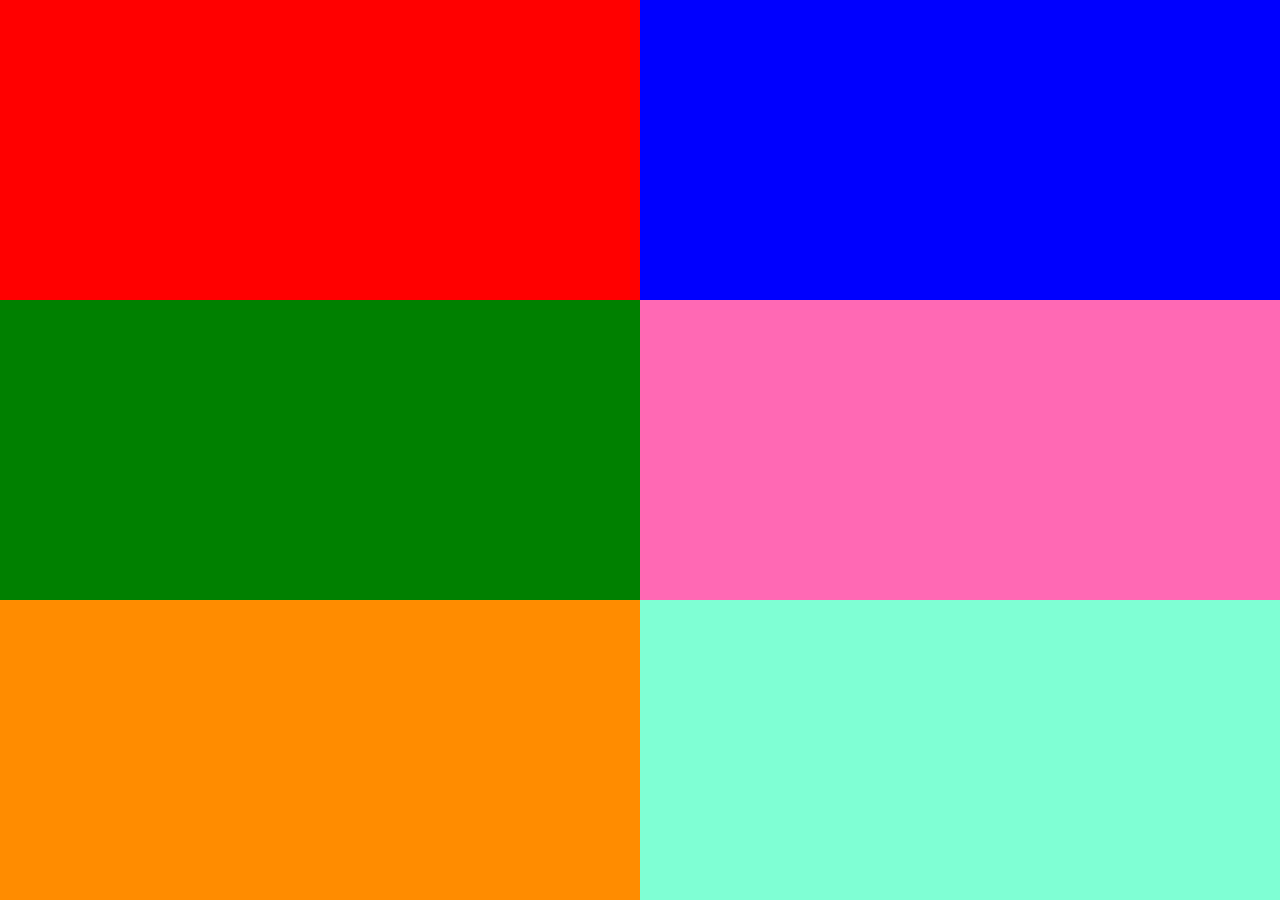
<file: color.html>
<html>
<head>
  <meta charset="UTF-8">
  <!-- this line removes any default padding and style. you might only need one of these values set. -->
  <style> body {padding: 0; margin: 0;}
          body div{float:left;width:50%; height:33.333%}
          #fullcolor{display: none; background: black; width: 100%; height: 100%}
          #select{background: black; width: 100%; height: 100%}
          </style>

  <script> function showSelect(){document.getElementById('fullcolor').style.display = 'none';
                        document.getElementById('select').style.display = 'block'}
           function changeColor(c){document.getElementById('fullcolor').style.background = c;
                          document.getElementById('select').style.display = 'none';
                          document.getElementById('fullcolor').style.display = 'block';}</script>
</head>

<body>
    <div id ="fullcolor" onclick ="showSelect()"></div>
    <div id = "select">
    <div style="background:red" onclick ="changeColor('red')"></div>
    <div style="background:blue" onclick ="changeColor('blue')"></div>
    <div style="background:green" onclick ="changeColor('green')"></div>
    <div style="background:hotpink" onclick ="changeColor('hotpink')"></div>
    <div style="background:darkorange" onclick ="changeColor('darkorange')"></div>
    <div style="background:aquamarine" onclick ="changeColor('aquamarine')"></div>
    </section>
</body>
</html>
</file>
<file: css/style.css>
html, body {
    height:100%;
    margin: 0;
    overflow: hidden;
}

video{
  border-radius: 5%;
  position: fixed;
  bottom:10px;
  right:10px
}

canvas{
  position: fixed;
  top:0;
  left:0;
  z-index: -1;
}

.container {
  width: 100%; height: 100%;
}

svg {
  position:fixed; top:0; left:0; height:100%; width:100%;
}

.green  { transition: background-color 2s ease; background-color: green;}
.hotpink   { transition: background-color 2s ease; background-color: hotpink;}
.blue   { transition: background-color 2s ease; background-color: blue;}
.red    {transition: background-color 2s ease; background-color: red;}
.darkorange {transition: background-color 2s ease; background-color: darkorange;}
.aquamarine   {transition: background-color 2s ease; background-color: aquamarine;}
.white   {transition: background-color .5s ease; background-color: white;}

.st0{fill:none;}
.dark{fill:#000; opacity: .2;}
.light{fill:#fff; opacity: .4;}
.st8{fill:#E5FF76;stroke:#39B54A;stroke-miterlimit:10;}
.stripes{transition: opacity .5s ease; fill:url(#patternStripes);}
.dots{transition: opacity .5s ease;fill:url(#patternDots);}
.stars{transition: opacity .5s ease;fill:url(#patternStars);}
.hearts{transition: opacity .5s ease;fill:url(#patternHearts);}
.nopattern{transition: opacity .5s ease; fill:none}
.chamille-body{fill:none;}
.back-foot {fill:#000; opacity: .2;}
.front-foot{fill:#fff; opacity: .2;}
.st17{stroke:#FFB0AB;stroke-width:8;stroke-miterlimit:10;}
.st18{fill:#7A3B00;}
.st19{fill:none;stroke:#000000;stroke-width:4;stroke-miterlimit:10;}
.eye-circle{fill:rgba(0,0,0,.2);stroke:#000000;stroke-width:3;stroke-miterlimit:10;}
.st21{fill:#FFFFFF;}
.st22{fill:#FFB0AB;}

.eye-rotate {
-webkit-animation: spin1 4s cubic-bezier(1, 0.2, 0.3, 1.0) 4s alternate infinite;
-moz-animation: spin1 4s cubic-bezier(1, 0.2, 0.3, 1.0) 4s alternate infinite;
-o-animation: spin1 4s cubic-bezier(1, 0.2, 0.3, 1.0) 4s alternate infinite;
-ms-animation: spin1 4s cubic-bezier(1, 0.2, 0.3, 1.0) 4s alternate infinite;
animation: spin1 4s cubic-bezier(1, 0.2, 0.3, 1.0) 4s alternate infinite;
-webkit-transform-origin: 50% 50%;
-moz-transform-origin: 50% 50%;
-o-transform-origin: 50% 50%;
transform-origin: 50% 50%;
width: 256px;
height: 256px;
}

@-webkit-keyframes spin1 {
0% { -webkit-transform: rotate(0deg);}
20% { -webkit-transform: rotate(360deg), translateY(-10px); }
20% { -webkit-transform: rotate(45deg); }
60% { -webkit-transform: rotate(270deg), translateY(-10px); }
80% { -webkit-transform: rotate(90deg); }
100% { -webkit-transform: rotate(360deg);}
}
@-moz-keyframes spin1 {
0% { -moz-transform: rotate(0deg);}
100% { -moz-transform: rotate(360deg);}
}
@-o-keyframes spin1 {
0% { -o-transform: rotate(0deg);}
100% { -o-transform: rotate(360deg);}
}
@-ms-keyframes spin1 {
0% { -ms-transform: rotate(0deg);}
100% { -ms-transform: rotate(360deg);}
}
</file>
